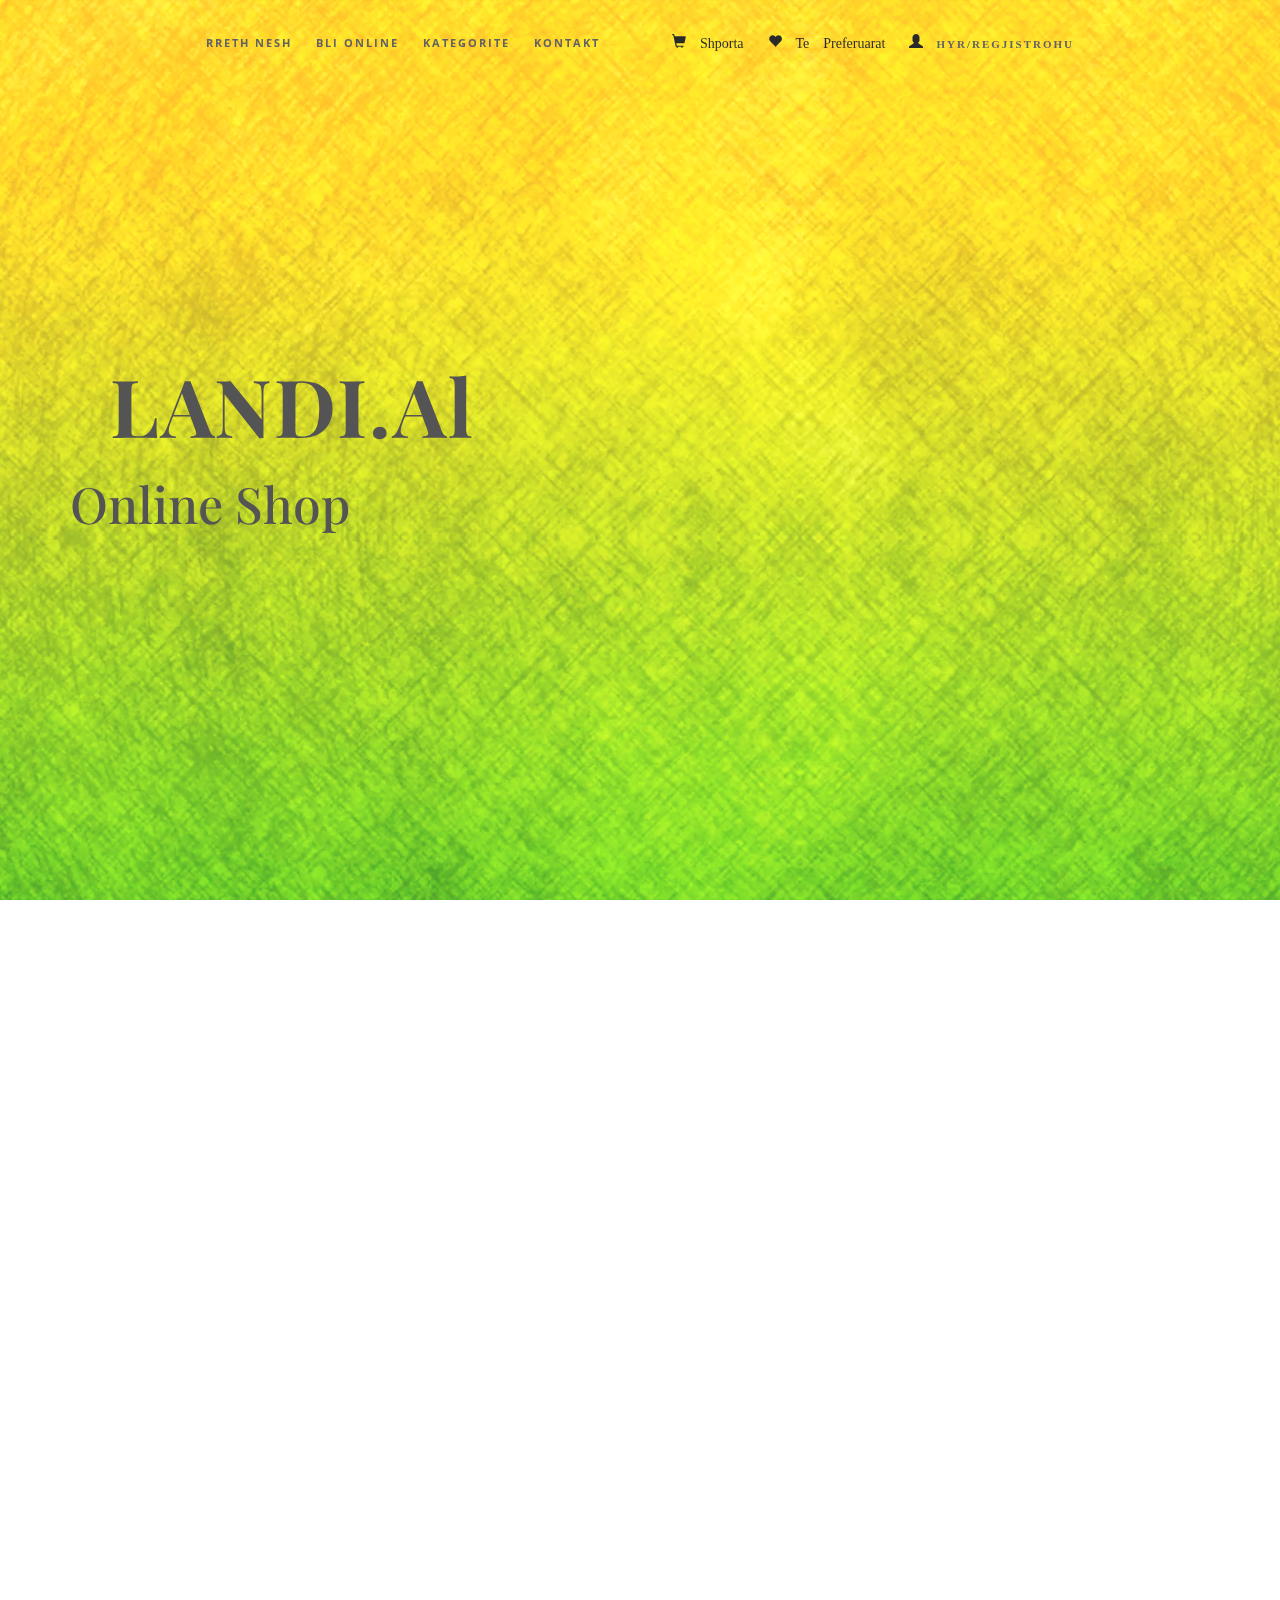
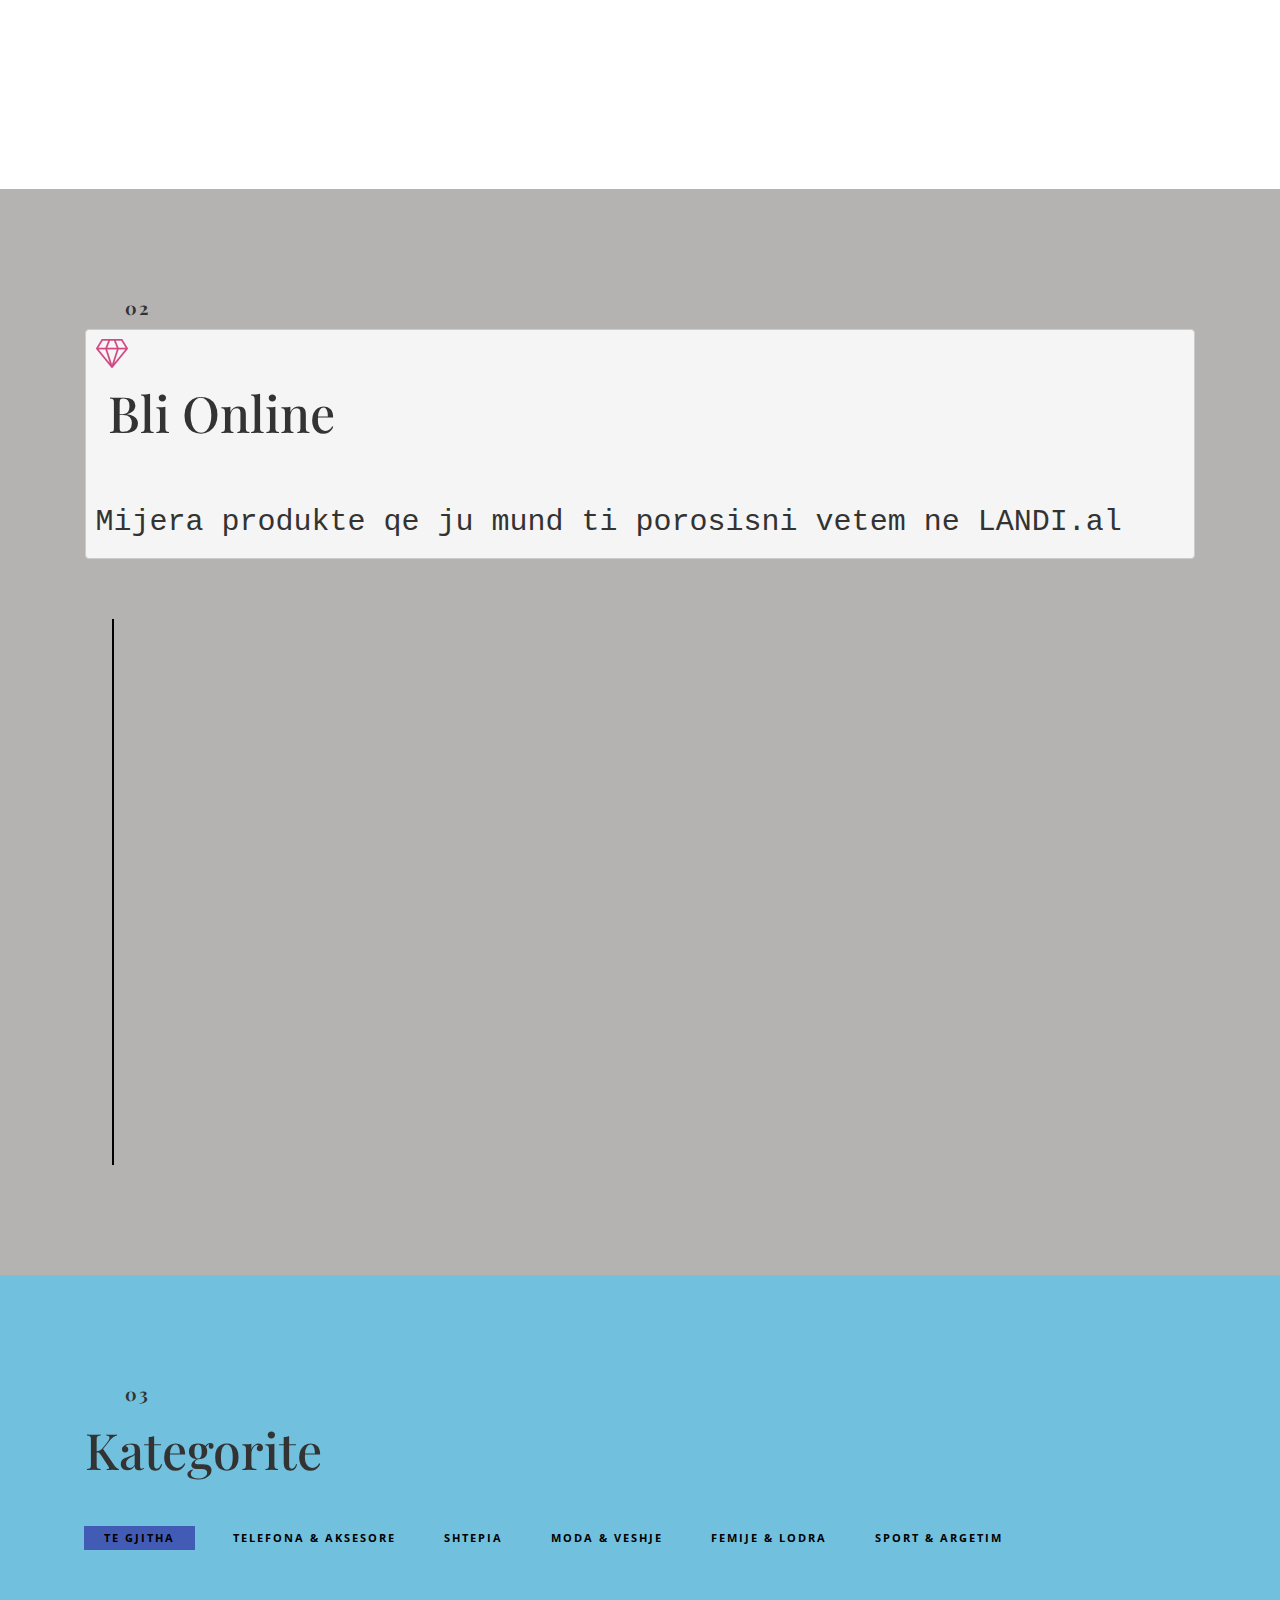
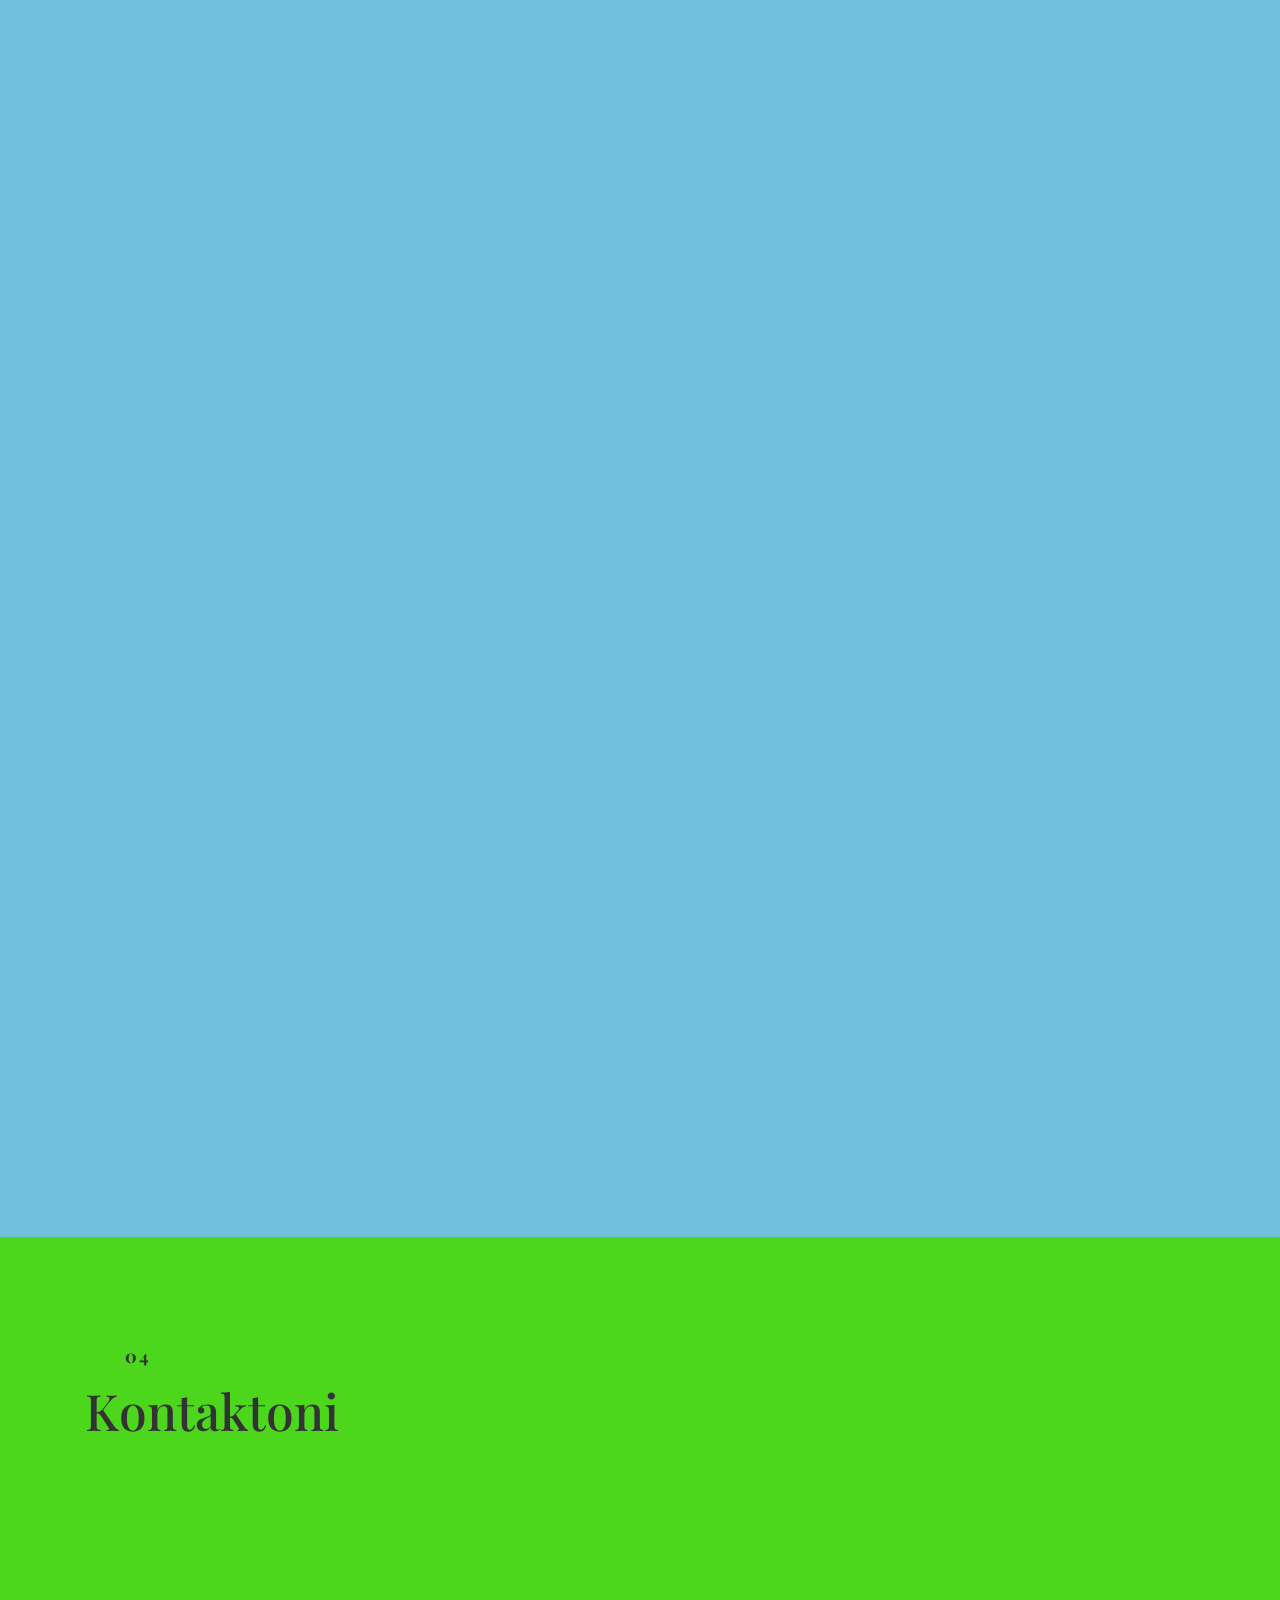
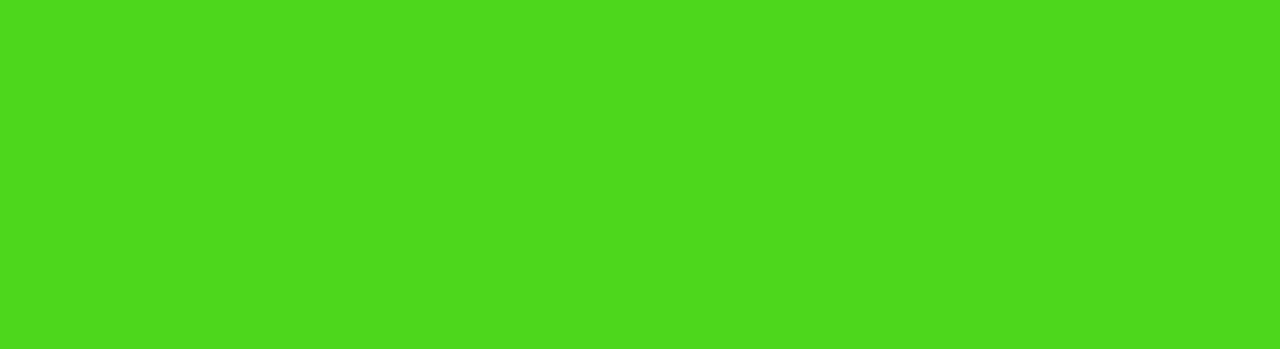
<file: Projekti 4/resume-download/index.html>
<!DOCTYPE html>
<html lang="en">

<head>
    <meta charset="utf-8">
    <meta http-equiv="X-UA-Compatible" content="IE=edge">
    <meta name="viewport" content="width=device-width, initial-scale=1">
    <title>LANDI.al</title>
    <link rel="icon" href="img/favicon.ico" type="image/x-icon">
    <!-- Bootstrap -->
    <link href="css/bootstrap.min.css" rel="stylesheet">
    <link href="ionicons/css/ionicons.min.css" rel="stylesheet">
    <link href="css/animate.min.css" rel="stylesheet">
    <link href="css/aos.css" rel="stylesheet">
    <!-- main style -->
    <link href="css/style.css" rel="stylesheet">
    <!-- HTML5 shim and Respond.js for IE8 support of HTML5 elements and media queries -->
    <!-- WARNING: Respond.js doesn't work if you view the page via file:// -->
    <!--[if lt IE 9]>
      <script src="https://oss.maxcdn.com/html5shiv/3.7.3/html5shiv.min.js"></script>
      <script src="https://oss.maxcdn.com/respond/1.4.2/respond.min.js"></script>
    <![endif]-->
</head>

<body>

    <!-- Preloader -->
    <div id="preloader">
        <div id="status">

            <div class="preloader" aria-busy="true" aria-label="Loading, please wait." role="progressbar">
            </div>

        </div>
    </div>
    <!-- ./Preloader -->
    
    <!-- header -->
    <header class="navbar-fixed-top">
        <nav>
            <ul style="-size: 20px">
                <li><a href="#about">Rreth Nesh</a></li>
                <li><a href="#experience">Bli Online</a></li>
                <li><a href="#projects">Kategorite</a></li>
                <li><a href="#contact">Kontakt</a></li>
                <li></li>
                <li></li>
                <li><span class="glyphicon glyphicon-shopping-cart" style="color: black"> Shporta</span></li>
                <li><span class="glyphicon glyphicon-heart" style="color: black"> Te Preferuarat</span></li>
                <li><span class="glyphicon glyphicon-user" style="color: black"><a href="file:///C:/Users/user/Desktop/faqe%20web/hyr.html"> Hyr/Regjistrohu</a></span></li> 
            </ul>
        </nav>
    </header>
    <!-- ./header -->
    
    <!-- home -->
    <div class="section" id="home" data-stellar-background-ratio="0.5">
        <div class="container">
            <div class="disply-table">
                <div class="table-cell" data-aos="fade-up" data-aos-delay="0">
                    <h4 style="font-size: 80px">LANDI.al</h4>
                    <h1>Online Shop</h1>
                     </div>
            </div>
        </div>
    </div>
    <!-- ./home -->
    
    <!-- about -->
    <div class="section" id="about">
        <div class="container">
            <div class="col-md-6" data-aos="fade-up">
                <h4>01</h4>
                <h1 class="size-50">Rreth Nesh</h1>
                <div class="h-50"></div>
                <p><i>LANDI.al është rrjeti më i madh i shitjeve online në Shqipëri dhe ndër kompanitë me rritjen më të madhe në rajonin e Ballkanit Perëndimor. LANDI.al ofron shitje me pakicë të produkteve nga me te ndryshmet si paisjet elektronike, produkte shtepiake,veshje per te rritur dhe femije, lodra dhe pajisje sportive. Te gjitha keto jane të një game të plotë produktesh që i përshtaten çdo konsumatori. Pervec webfaqes ne kemi dyqane te shumta te perhapura ne disa nga qarqet e shqiperise sic jane Shkoder, Tirane, Durres, Elbasan, Korce dhe se shpejti do te zgjerohet ne te gjithe vendin.</i></p>
                <div class="h-50"></div> <img src="img/logo landi.jpg" width="230" alt="" />
                <div class="h-50"></div>
            </div>
            <div class="col-md-6 about-img-div">
                
                <img src="img/001.jpg" width="400" class="img-responsive" alt="" align="right" data-aos="fade-right" data-aos-delay="0" />
            </div>
        </div>
    </div>
    <!-- ./about -->
    
    <!-- experience  -->
    <div class="section" id="experience" style="background-color: #B5B3B1">
        <div class="container">
            <div class="col-md-12">
                <h4>02</h4>
                <pre><img src="img/greate-value.jpg" class="img-responsive " title="" alt="" style=" width:auto; height:auto"><h1 class="size-50"> Bli Online </h1>
                <h2>Mijera produkte qe ju mund ti porosisni vetem ne LANDI.al</h2></pre>
                <div class="h-50"></div>
            </div>
            <div class="col-md-12">
                <ul class="timeline">
                    <li class="timeline-event" data-aos="fade-up">
                        <label class="timeline-event-icon"></label>
                        <div class="timeline-event-copy">
                            
                            <img src="img/delivery.jpg" class="img-responsive " title="" alt="" style=" width:auto; height:auto">
                            <h3><strong>Transport i Shpejt</strong></h3>
                            <h4><strong>Transport i shpejt dhe i sigurt ne te gjithe boten.</strong></h4>
                        </div>
                    </li>
                    <li class="timeline-event" data-aos="fade-up" data-aos-delay=".2">
                        <label class="timeline-event-icon"></label>
                        <div class="timeline-event-copy">
                            
                            <img src="img/confiden.jpg" class="img-responsive " title="" alt="" style=" width:auto; height:auto">
                            <h3><strong>Blerje e Sigurt</strong></h3>
                            <h4>Blerje e sigurt, e shpejt dhe mundesi kthimi.</h4>
                        </div>
                    </li>
                    <li class="timeline-event" data-aos="fade-up" data-aos-delay=".4">
                        <label class="timeline-event-icon"></label>
                        <div class="timeline-event-copy">
                            
                            <img src="img/help.jpg" class="img-responsive " title="" alt="" style=" width:auto; height:auto">
                            <h3><strong>Kujdesi ndaj Klientit</strong></h3>
                            <h4>Mbeshtetje ne cdo kohe per blerje, produktet, rregjistrimin.</h4>
                        </div>
                    </li>
                </ul>
            </div>
        </div>
    </div>
    <!-- ./experience -->
    
    <!-- projects -->
    <div class="section" id="projects" style="background-color: #71C0DE">
        <div class="container">
            <div class="col-md-12">
                <h4>03</h4>
                <h1 class="size-50">Kategorite</h1> 
            </div>
            <!-- main container -->
            <div class="main-container portfolio-inner clearfix">
                <!-- portfolio div -->
                <div class="portfolio-div">
                    <div class="portfolio">
                        <!-- portfolio_filter -->
                        <div class="categories-grid wow fadeInLeft">
                            <nav class="categories">
                                <ul class="portfolio_filter">
                                    <li><a href="" class="active" data-filter="*" style="color: black">Te Gjitha</a></li>
                                    <li><a href="" data-filter=".photography" style="color: black">Telefona & Aksesore</a></li>
                                    <li><a href="" data-filter=".logo" style="color: black">Shtepia</a></li>
                                    <li><a href="" data-filter=".graphics" style="color: black">Moda & Veshje</a></li>
                                    <li><a href="" data-filter=".ads" style="color: black">Femije & Lodra</a></li>
                                    <li><a href="" data-filter=".fashion" style="color: black">Sport & Argetim</a></li>
                                </ul>
                            </nav>
                        </div>
                        <!-- portfolio_filter -->
                        
                        <!-- portfolio_container -->
                        <div class="no-padding portfolio_container clearfix" data-aos="fade-up">
                            <!-- single work -->
                            <div class="col-md-4 col-sm-6  fashion logo">
                                <a id="demo01" href="#animatedModal" class="portfolio_item"> <img src="img/shtepia.jpg" alt="image" class="img-responsive img-circle center-block" />
                                    <div class="portfolio_item_hover">
                                        <div class="portfolio-border clearfix">
                                            <div class="item_info"> <span>Ngrohese Murale Timberk TFH W200.UP</span></div>
                                        </div>
                                    </div>
                                </a>
                            </div>
                            <!-- end single work -->
                            
                            <!-- single work -->
                            <div class="col-md-4 col-sm-6 ads graphics">
                                <a id="demo02" href="#animatedModal" class="portfolio_item"> <img src="img/xhakete-sportive.jpg" alt="image" class="img-responsive img-circle center-block" />
                                    <div class="portfolio_item_hover">
                                        <div class="portfolio-border clearfix">
                                            <div class="item_info"> <span> Xhakete sportive </span></div>
                                        </div>
                                    </div>
                                </a>
                            </div>
                            <!-- end single work -->
                            
                            <!-- single work -->
                            <div class="col-md-4 col-sm-6 photography">
                                <a id="demo03" href="#animatedModal" class="portfolio_item"> <img src="img/iphone-6s-plus.jpg" alt="image" class="img-responsive img-circle center-block" />
                                    <div class="portfolio_item_hover">
                                        <div class="portfolio-border clearfix">
                                            <div class="item_info"> <span>iPhone 6s Plus me 128 GB</span> <em></em> </div>
                                        </div>
                                    </div>
                                </a>
                            </div>
                            <!-- end single work -->
                            
                            <!-- single work -->
                            <div class="col-md-4 col-sm-6 fashion ads">
                                <a id="demo04" href="#animatedModal" class="portfolio_item"> <img src="img/hoverboard.jpg" alt="image" class="img-responsive img-circle center-block" />
                                    <div class="portfolio_item_hover">
                                        <div class="portfolio-border clearfix">
                                            <div class="item_info"> <span> Hoverboard Hummer </span> </div>
                                        </div>
                                    </div>
                                </a>
                            </div>
                            <!-- end single work -->
                            
                            <!-- single work -->
                            <div class="col-md-4 col-sm-6 graphics ads">
                                <a id="demo05" href="#animatedModal" class="portfolio_item"> <img src="img/atlete.jpg" alt="image" class="img-responsive img-circle center-block" />
                                    <div class="portfolio_item_hover">
                                        <div class="portfolio-border clearfix">
                                            <div class="item_info"> <span> Atlete unisex me qafe</span> </div>
                                        </div>
                                    </div>
                                </a>
                            </div>
                            <!-- end single work -->
                            
                            <!-- single work -->
                            <div class="col-md-4 col-sm-6 photography">
                                <a id="demo06" href="#animatedModal" class="portfolio_item"> <img src="img/bateri.jpg" alt="image" class="img-responsive img-circle center-block" />
                                    <div class="portfolio_item_hover">
                                        <div class="portfolio-border clearfix">
                                            <div class="item_info"> <span>Set Bateri e jashtme 3000 mah + shkop selfie + cante kundra ujit per smartphone</span> <em></em> </div>
                                        </div>
                                    </div>
                                </a>
                            </div>
                            <!-- end single work -->
                            
                            <!-- single work -->
                            <div class="col-md-4 col-sm-6 graphics ads">
                                <a id="demo07" href="#animatedModal" class="portfolio_item"> <img src="img/pajisje.jpg" alt="image" class="img-responsive img-circle center-block" />
                                    <div class="portfolio_item_hover">
                                        <div class="portfolio-border clearfix">
                                            <div class="item_info"> <span> Pajisje EMS me nje sistem komandimi </span> </div>
                                        </div>
                                    </div>
                                </a>
                            </div>
                            <!-- end single work -->
                            
                            <!-- single work -->
                            <div class="col-md-4 col-sm-6 graphics ads">
                                <a id="demo08" href="#animatedModal" class="portfolio_item"> <img src="img/bicikleta.jpg" alt="image" class="img-responsive img-circle center-block" />
                                    <div class="portfolio_item_hover">
                                        <div class="portfolio-border clearfix">
                                            <div class="item_info"> <span> Biçikleta Max RUNNER 29" </span> </div>
                                        </div>
                                    </div>
                                </a>
                            </div>
                            <!-- end single work -->
                            
                            <!-- single work -->
                            <div class="col-md-4 col-sm-6 graphics ads">
                                <a id="demo09" href="#animatedModal" class="portfolio_item"> <img src="img/loje.jpg" alt="image" class="img-responsive img-circle center-block" />
                                    <div class="portfolio_item_hover">
                                        <div class="portfolio-border clearfix">
                                            <div class="item_info"> <span> Loje formuese per femije Track Racer </span> </div>
                                        </div>
                                    </div>
                                </a>
                            </div>
                            <!-- end single work -->
                        </div>
                        <!-- end portfolio_container -->
                    </div>
                    <!-- portfolio -->
                </div>
                <!-- end portfolio div -->
            </div>
            <!-- end main container -->
        </div>
    </div>
    <!-- ./projects -->
    
    <!-- contact -->
    <div class="section" id="contact" style="background-color: #4DD71C">
        <div class="container">
            <div class="col-md-12">
                <h4>04</h4>
                <h1 class="size-50">Kontaktoni</h1>
                <div class="h-50"></div>
            </div>
            <div class="col-md-4" data-aos="fade-up">

                <h3>Numri Telefonit</h3>
                <p>+355 675 630 665</p>
                
                <h3>Email</h3>
                <p>bla,bla,bla@gmail.com </p>

                <h3>Rrjetet Sociale</h3>

                <ul class="social">
                    <li><a href="https://www.facebook.com"><i class="ion-social-facebook"></i></a></li>
                    <li><a href="https://twitter.com/login"><i class="ion-social-twitter"></i></a></li>
                    <li><a href="https://www.instagram.com"><i class="ion-social-instagram"></i></a></li>
                    <li><a href="https://www.youtube.com"><i class="ion-social-youtube"></i></a></li>
                </ul><br>
                <div class="clearfix"></div>
                <div class="h-50"></div>
            </div>
            <div class="col-md-8" data-aos="fade-up">
                <form class="contact-bg" id="contact-form" name="contact" method="post" novalidate="novalidate">
                    <input type="text" name="name" class="form-control" placeholder="Emri" />
                    <input type="email" name="email" class="form-control" placeholder="E-mail" />
                    <input type="text" name="phone" class="form-control" placeholder="Numri Telefonit" />
                    <textarea name="message" class="form-control" placeholder="Mesazhi" style="height:120px"></textarea>
                    <button id="submit" type="submit" name="submit" class="btn btn-glance">Dergo</button>
                    <div id="success">
                        <p class="green textcenter"> Your message was sent successfully! I will be in touch as soon as I can. </p>
                    </div>
                    <div id="error">
                        <p> Something went wrong, try refreshing and submitting the form again. </p>
                    </div>
                </form>
            </div>
        </div>
    </div>
    <!-- ./contact -->

    <!--DEMO01-->
    <div id="animatedModal" class="popup-modal">
        <!--THIS IS IMPORTANT! to close the modal, the class name has to match the name given on the ID -->
        <div id="btn-close-modal" class="close-animatedModal close-popup-modal"> <i class="ion-close-round"></i> </div>
        <div class="clearfix"></div>
        <div class="modal-content">
            <div class="container">
                <div class="portfolio-padding">
                    <div class="col-md-8 col-md-offset-2">
                        <h2>iPhone 6s Plus</h2>
                        <div class="h-50"></div>
                        <p>Apple iPhone 6s Plus do të jetë pajisja ideale për të regjistruar në mënyrën më të mirë momentet unike të jetës suaj! Palë e integruar kamera do të jetë e mrekullueshme për klikimin e festave, turneve dhe sidomos për raste të pazakonshme të jetës së përditshme. Kamera iSight e pasme ballafaqohet me rezolucion prej 12 MP me zmadhim 3x, vendndodhje gjeografike, flash True Tone për ngjyra të ndritshme dhe tone të lëkurës natyrale, plus video dhe veçori të tjera të fokusimit automatik.</p>
                        <br />
                        <br /> <img src="img/iphone-6s-plus.jpg" alt="" class="img-responsive" />
                        <br />
                        <br />
                        <p>Kamera HD FaceTime që rri në pjesën e përparme ka rezolucion prej 5 MP, i dobishëm për bisedat tuaja online dhe xhironi videot në rezolucion 720p HD. Selfies do të ketë një tjetër kuptim me ndihmën e lente f / 2.2 aperture, kontrollin e ekspozimit, timer, zbulimin e fytyrës dhe HDR automatike për fotot ose videot edhe në dritë të ulët.</p>
                        <br />
                        <br /> </div>
                </div>
            </div>
        </div>
    </div>
    <!-- jQuery -->
    <script src="js/jquery.js"></script>
    <!--  plugins  -->
    <script src="js/bootstrap.min.js"></script>
    <script src="js/plugins.js"></script>
    <script src="js/aos.js"></script>
    <script src="js/jquery.form.js"></script>
    <script src="js/jquery.validate.min.js"></script>

    <!--  main script  -->
    <script src="js/custom.js"></script>
</body>

</html>
</file>
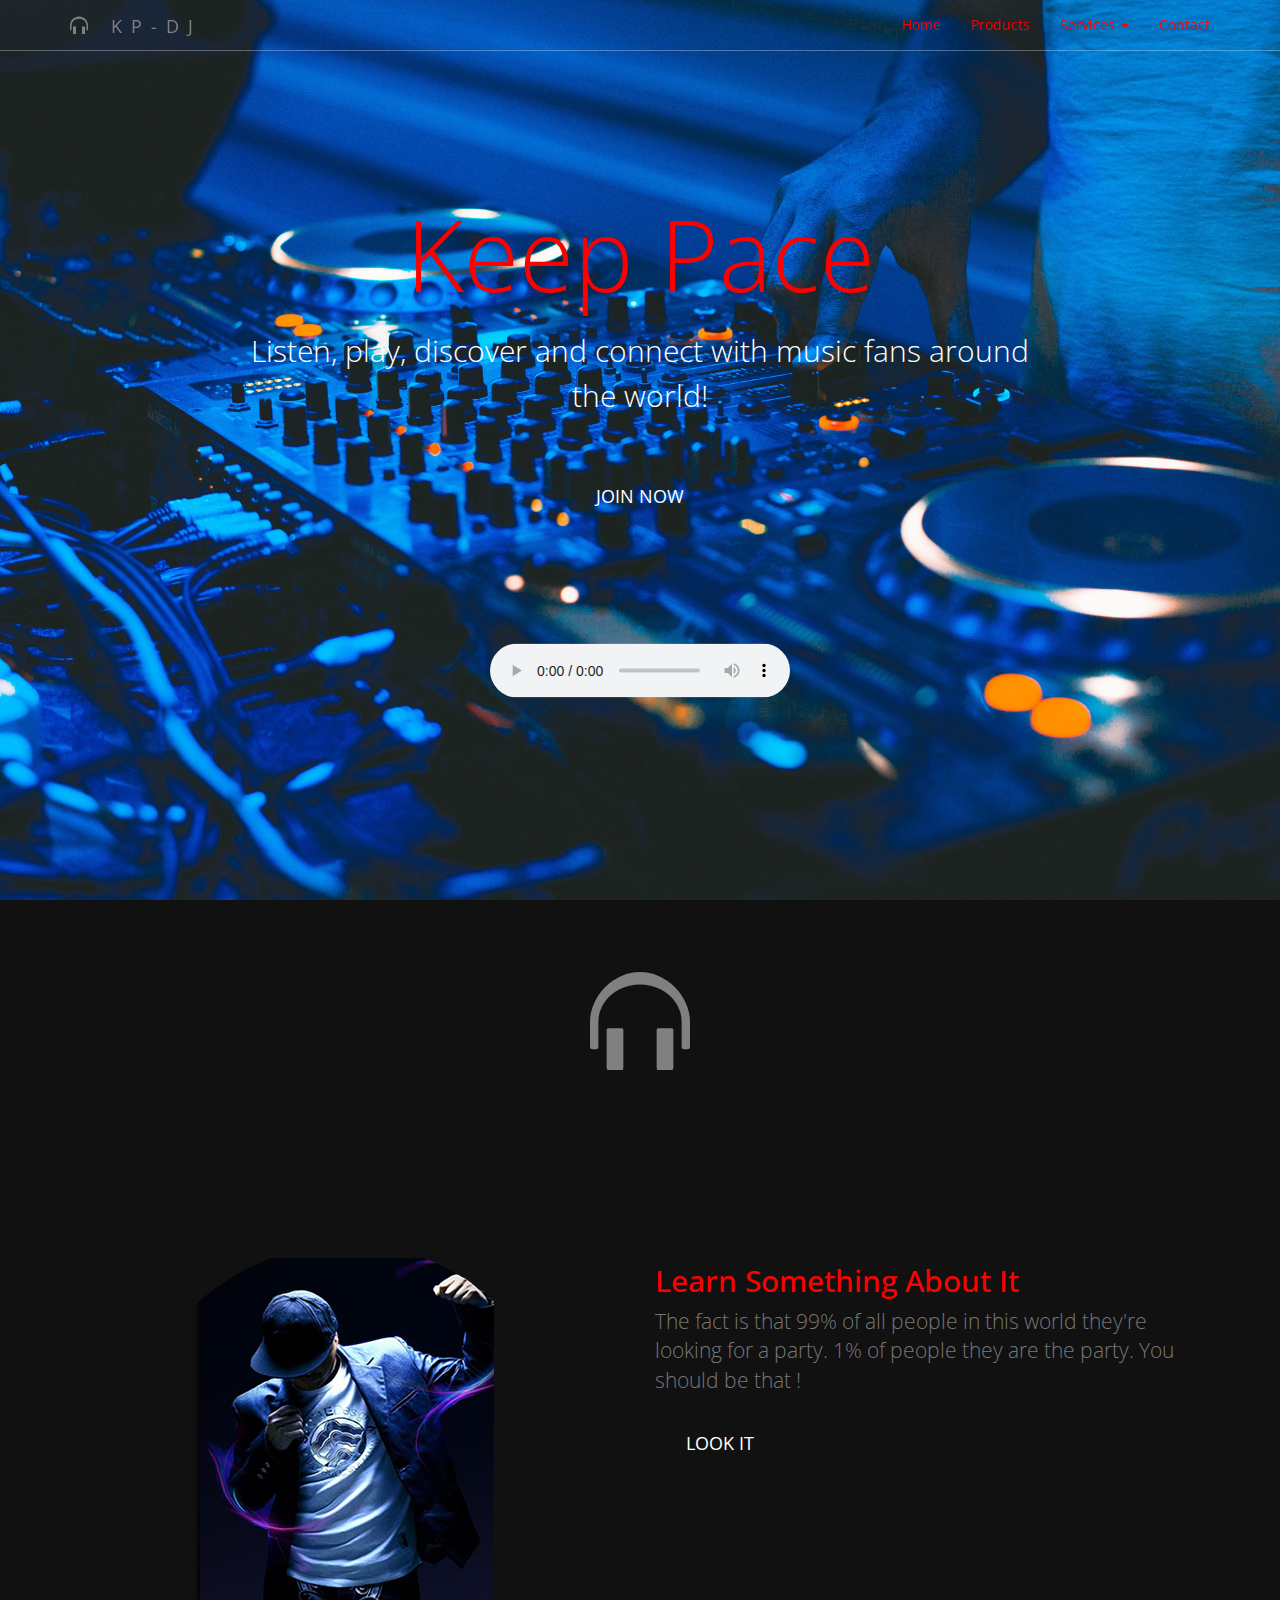
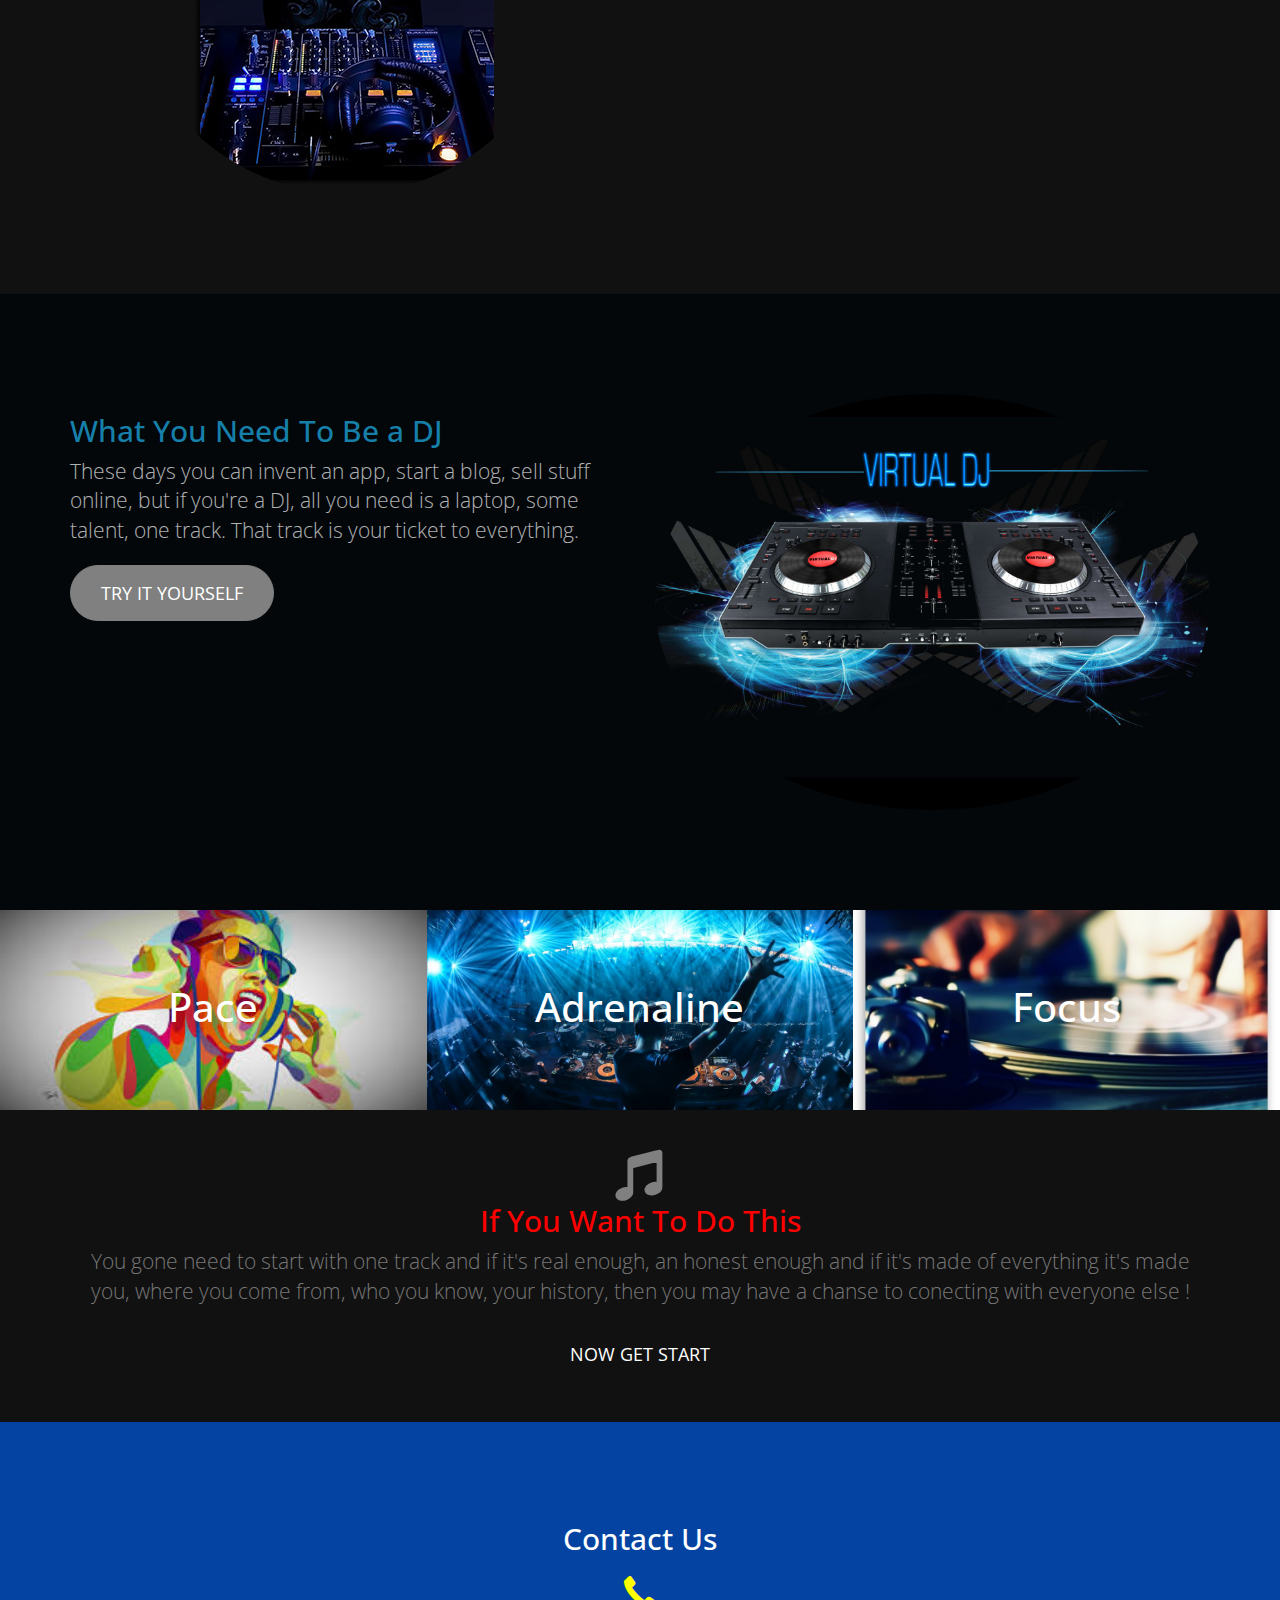
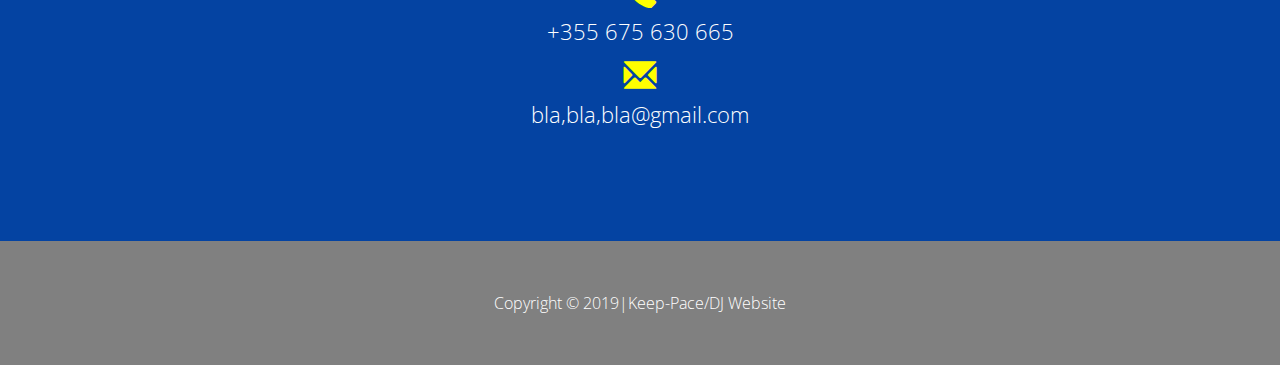
<file: dj/business-2/business-2/index.html>
<!DOCTYPE html>
<!-- Template by Quackit.com -->
<!-- Images by various sources under the Creative Commons CC0 license and/or the Creative Commons Zero license. 
Although you can use them, for a more unique website, replace these images with your own. -->
<html lang="en">

<head>

    <meta charset="utf-8">
    <meta http-equiv="X-UA-Compatible" content="IE=edge">
    <meta name="viewport" content="width=device-width, initial-scale=1">
    <!-- The above 3 meta tags *must* come first in the head; any other head content must come *after* these tags -->

    <title>Keep-Pace/DJ</title>

    <!-- Bootstrap Core CSS -->
    <link href="css/bootstrap.min.css" rel="stylesheet">

    <!-- Custom CSS: You can use this stylesheet to override any Bootstrap styles and/or apply your own styles -->
    <link href="css/custom.css" rel="stylesheet">

    <!-- HTML5 Shim and Respond.js IE8 support of HTML5 elements and media queries -->
    <!-- WARNING: Respond.js doesn't work if you view the page via file:// -->
    <!--[if lt IE 9]>
        <script src="https://oss.maxcdn.com/libs/html5shiv/3.7.0/html5shiv.js"></script>
        <script src="https://oss.maxcdn.com/libs/respond.js/1.4.2/respond.min.js"></script>
    <![endif]-->

    <!-- Custom Fonts from Google -->
    <link href='http://fonts.googleapis.com/css?family=Open+Sans:300italic,400italic,600italic,700italic,800italic,400,300,600,700,800' rel='stylesheet' type='text/css'>
    
</head>

<body>

  
  <!-- Navigation -->
    <nav id="siteNav" class="navbar navbar-default navbar-fixed-top" role="navigation">
        <div class="container">
            <!-- Logo and responsive toggle -->
            <div class="navbar-header">
                <button type="button" class="navbar-toggle" data-toggle="collapse" data-target="#navbar">
                    <span class="sr-only">Toggle navigation</span>
                    <span class="icon-bar"></span>
                    <span class="icon-bar"></span>
                    <span class="icon-bar"></span>
                </button>
                <a class="navbar-brand" href="#" style="color:gray  ">
                	<span class="glyphicon glyphicon-headphones"style="color:gray"></span> 
                	KP-DJ
                </a>
				
            </div>
            <!-- Navbar links -->
            <div class="collapse navbar-collapse" id="navbar">
                <ul class="nav navbar-nav navbar-right">
                    <li class="active">
                        <a href="#">Home</a>
                    </li>
                    <li>
                        <a href="#"style="color:red;">Products</a>
                    </li>
					<li class="dropdown">
						<a href="#" class="dropdown-toggle" data-toggle="dropdown" role="button" aria-haspopup="true" aria-expanded="false"style="color:red;">Services <span class="caret"></span></a>
						<ul class="dropdown-menu" aria-labelledby="about-us">
							<li><a href="#">Home</a></li>
							<li><a href="#">Pontificate</a></li>
							<li><a href="#">Synergize</a></li>
						</ul>
					</li>
                    <li>
                        <a href="#" style="color:red;">Contact</a>
                    </li>
                </ul>
                
            </div><!-- /.navbar-collapse -->
        </div><!-- /.container -->
    </nav>

	<!-- Header -->
    <header>
        <div class="header-content">
            <div class="header-content-inner">
                <h1 style="color:red;">Keep Pace</h1>
                <p style="color:white;font-size:30px;">Listen, play, discover and connect with music fans around the world!</p>
				<a href="https://www.tomorrowland.com/en/festival/tickets" class="btn btn-primary btn-lg">Join Now</a>
				<br>
				<br>
				<br>
				<br>
				<br>
				<br>
				<br>
                <audio controls style="color:red;">
     <source src="C:\Users\user\Music\vv.mp3"></audio/mp3>
	 
</audio>
            </div>
        </div>

    </header>

	<!-- Intro Section -->
    <section class="intro">
        <div class="container">
            <div class="row">
                <div class="col-lg-8 col-lg-offset-2">
                	
                    <span class="glyphicon glyphicon-headphones" style="font-size: 100px;color:gray;"></span>
                </div>
            </div>
        </div>
    </section>

	<!-- Content 1 -->
    <section class="content">
        <div class="container">
            <div class="row">
                <div class="col-sm-6">
                    <img class="img-responsive img-circle center-block" src="images/n.jpg" alt="">
                </div>
                <div class="col-sm-6">
                	<h2 class="section-header">Learn Something About It</h2>
                	<p class="lead text-muted">The fact is that 99% of all people in this world they're looking for a party. 1% of people they are the party. You should be that !</p>
                	<a href="https://www.youtube.com/channel/UCsN8M73DMWa8SPp5o_0IAQQ" class="btn btn-primary btn-lg">Look It</a>
                </div>                
                
            </div>
        </div>
    </section>

	<!-- Content 2 -->
     <section class="content content-2">
        <div class="container">
            <div class="row">
                <div class="col-sm-6">
                	<h2 class="section-header"style="color:#1680AA;">What You Need To Be a DJ</h2>
                	<p class="lead text-light">These days you can invent an app, start a blog, sell stuff online, but if you're a DJ, all you need is a laptop, some talent, one track.
That track is your ticket to everything.</p>
                	<a href="https://you.dj/" class="btn btn-default btn-lg">Try It Yourself</a>
                </div>    
                <div class="col-sm-6">
                    <img class="img-responsive img-circle center-block" src="images/v.jpg" alt="">
                </div>            
                
            </div>
        </div>
    </section>    

    <!-- Promos -->
	<div class="container-fluid">
        <div class="row promo">
        	<a href="https://soundcloud.com/djpace">
				<div class="col-md-4 promo-item item-1">
					<h3>
						Pace
					</h3>
				</div>
            </a>
            <a href="#">
				<div class="col-md-4 promo-item item-2">
					<h3>
						Adrenaline
					</h3>
				</div>
            </a>
			
			<a href="#">
				<div class="col-md-4 promo-item item-3">
					<h3>
						Focus
					</h3>
				</div>
            </a>
        </div>
    </div><!-- /.container-fluid -->

	<!-- Content 3 -->
     <section class="content content-3">
        <div class="container">
			<h2 class="section-header"><span class="glyphicon glyphicon-music text-primary"style="color:gray;font-size:50px"></span><br> If You Want To Do This </h2>
			<p class="lead text-muted">You gone need to start with one track and if it's real enough, an honest enough and if it's made of everything it's made you, where you come from, 
who you know, your history, then you may have a chanse to conecting with everyone else !</p> 
                    <a href="https://djcoursesonline.com/#online-dj-school" class="btn btn-primary btn-lg">Now Get Start</a>               
            </div>
        </div>
    </section>
    
	<!-- Footer -->
    <footer class="page-footer"style="background-color:gray ;">
    
    	<!-- Contact Us -->
        <div class="contact"style="background-color:#0443A2;">
        	<div class="container">
				<h2 class="section-heading"style="color:white">Contact Us</h2>
				<p><span class="glyphicon glyphicon-earphone"style="color:yellow"></span><br> +355 675 630 665</p>
				<p><span class="glyphicon glyphicon-envelope"style="color:yellow"></span><br> bla,bla,bla@gmail.com</p>
        	</div>
        </div>
        	
        <!-- Copyright etc -->
        <div class="small-print">
        	<div class="container">
        		<p style="color:white;">Copyright &copy; 2019|Keep-Pace/DJ Website </p>
        	</div>
        </div>
        
    </footer>

    <!-- jQuery -->
    <script src="js/jquery-1.11.3.min.js"></script>

    <!-- Bootstrap Core JavaScript -->
    <script src="js/bootstrap.min.js"></script>

    <!-- Plugin JavaScript -->
    <script src="js/jquery.easing.min.js"></script>
    
    <!-- Custom Javascript -->
    <script src="js/custom.js"></script>

</body>

</html>
</file>
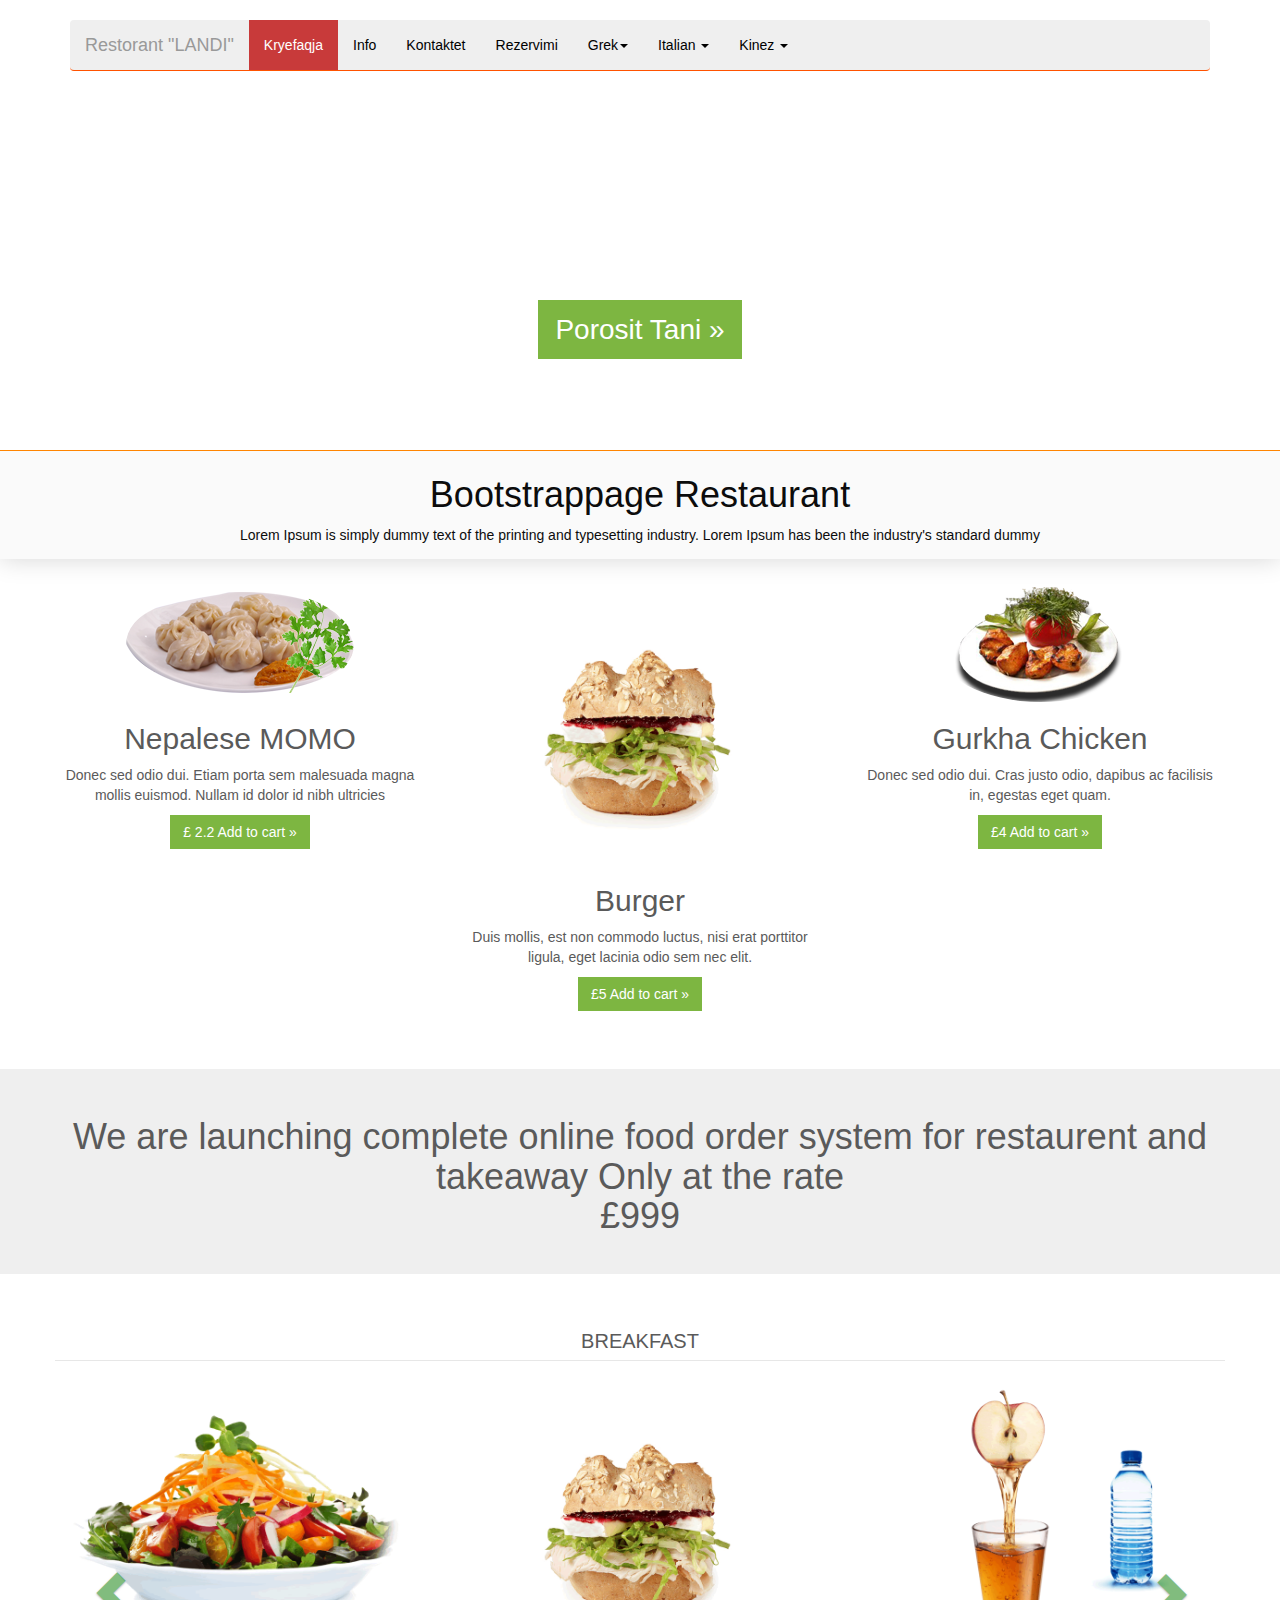
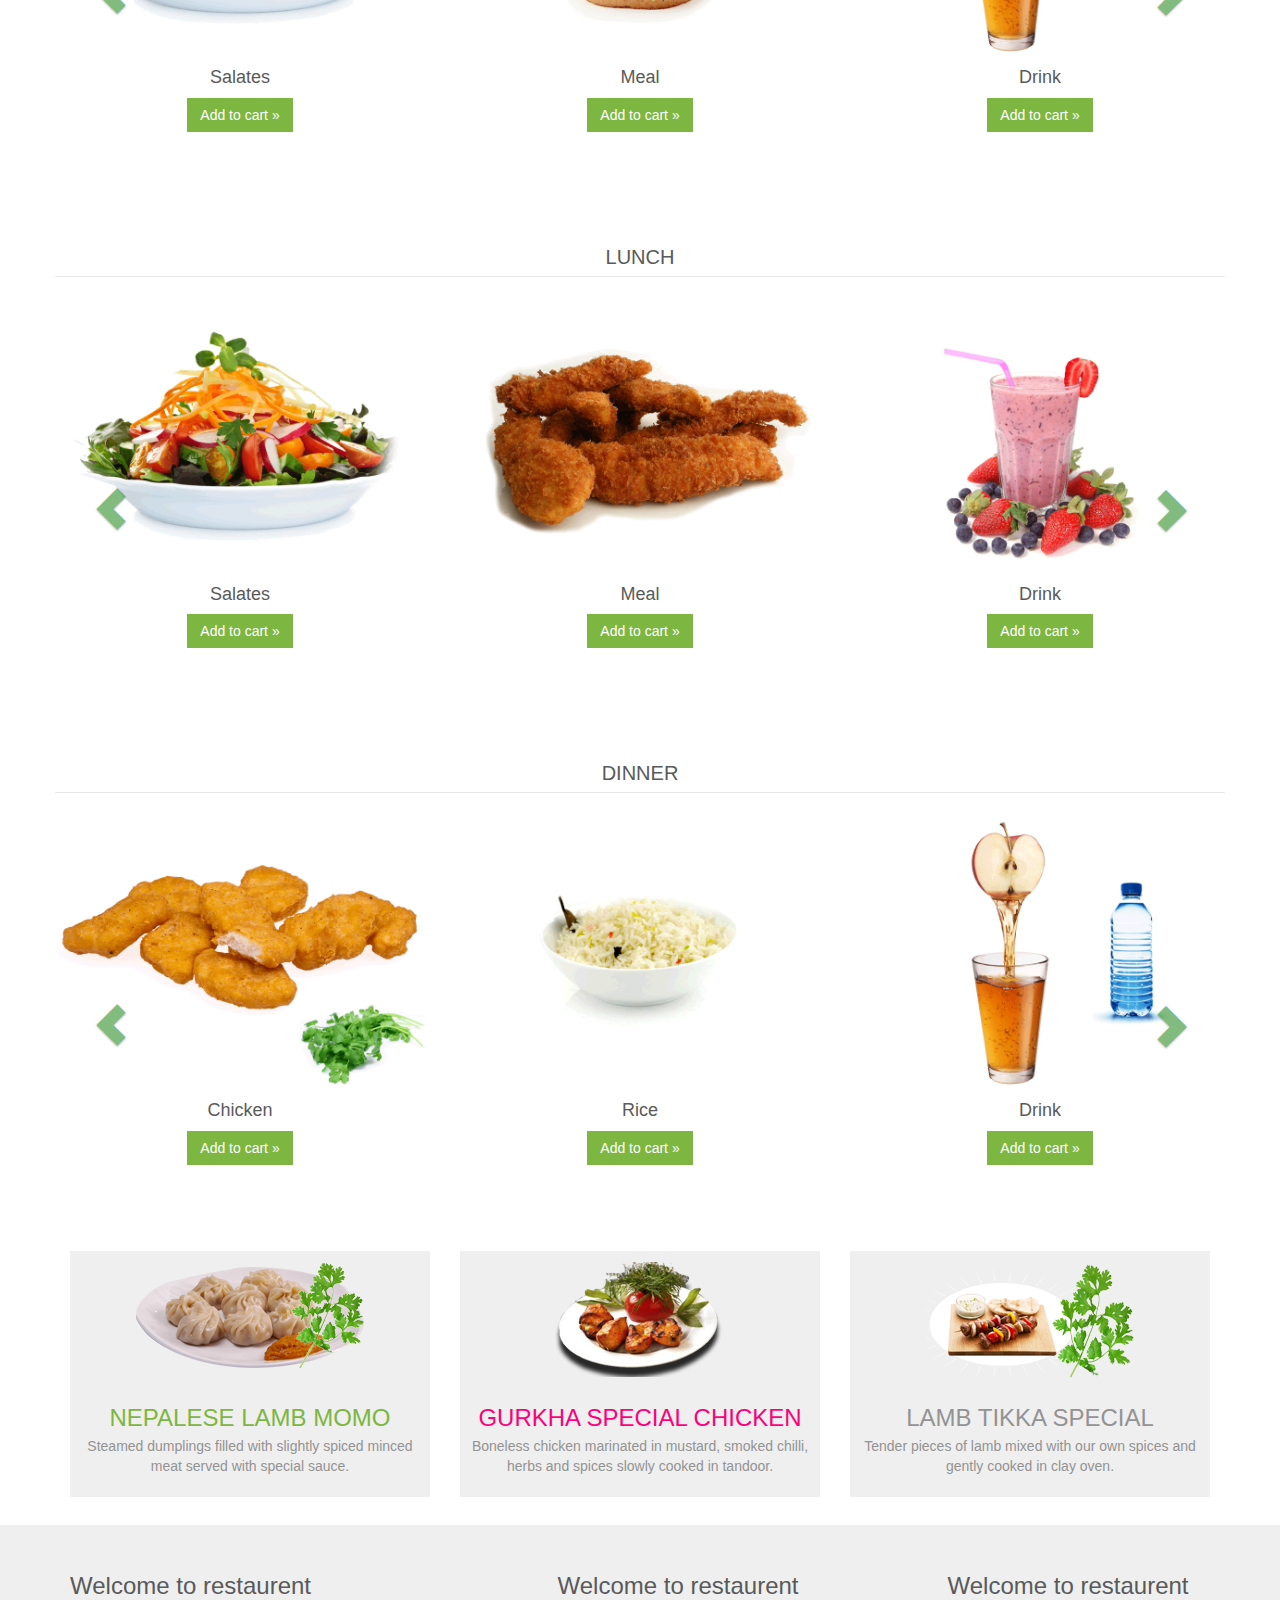
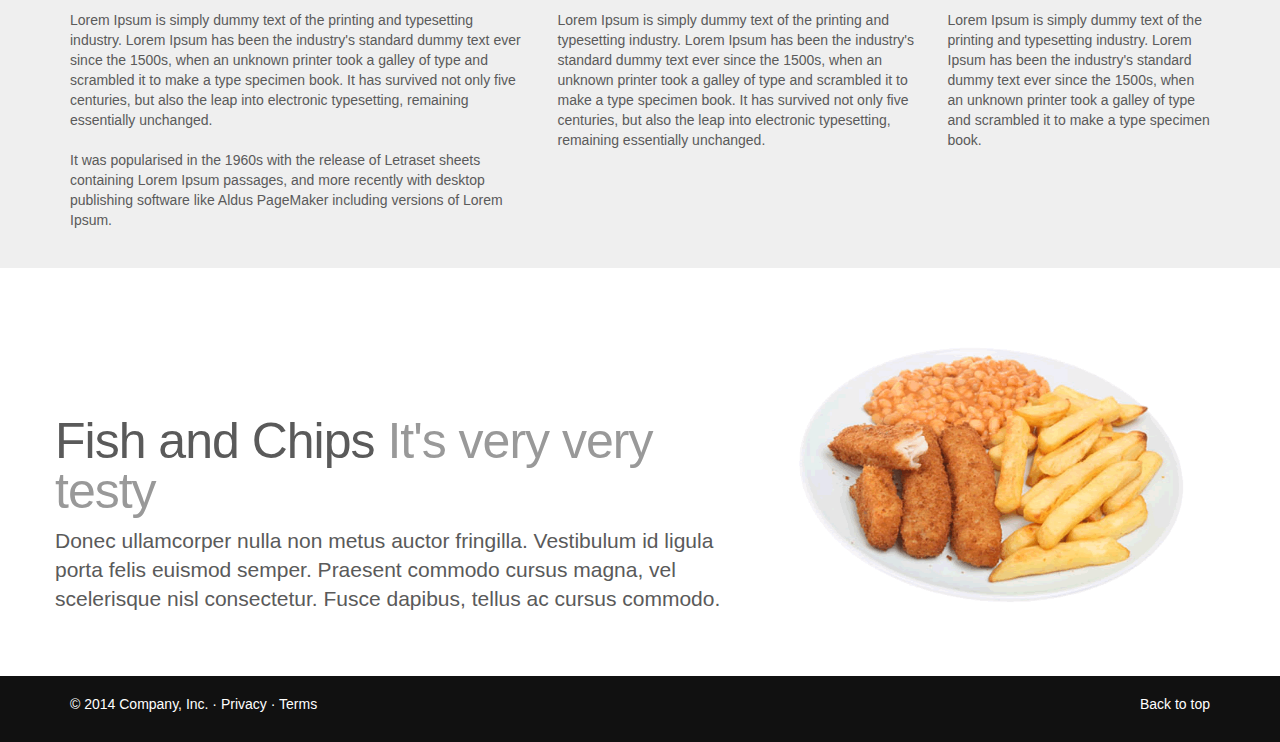
<file: projekti 2/Bootstrap Restaurant Free Website Template - Free-CSS.com/bootstrap-restaurant/index.html>
<!DOCTYPE html>
<html lang="en">
  <head>
    <meta charset="utf-8">
    <meta http-equiv="X-UA-Compatible" content="IE=edge">
    <meta name="viewport" content="width=device-width, initial-scale=1.0">
    <meta name="description" content="">
    <meta name="author" content="">
    <link rel="shortcut icon" href="themes/assets/ico/favicon.ico">
    <title>Restorant "LANDI"</title>

    <!-- Bootstrap core CSS -->
    <link href="themes/dist/css/bootstrap.min.css" rel="stylesheet">

    <!-- Just for debugging purposes. Don't actually copy this line! -->
    <!--[if lt IE 9]><script src="themes/assets/js/ie8-responsive-file-warning.js"></script><![endif]-->

    <!-- HTML5 shim and Respond.js IE8 support of HTML5 elements and media queries -->
    <!--[if lt IE 9]>
      <script src="https://oss.maxcdn.com/libs/html5shiv/3.7.0/html5shiv.js"></script>
      <script src="https://oss.maxcdn.com/libs/respond.js/1.4.2/respond.min.js"></script>
    <![endif]-->

    <!-- Custom styles for this template -->
    <link href="themes/assets/css/carousel.css" rel="stylesheet">
  </head>
<!-- NAVBAR
================================================== -->
  <body>
    <div class="navbar-wrapper">
      <div class="container">

        <div class="navbar navbar-inverse navbar-static-top" role="navigation">
          <div class="container">
            <div class="navbar-header">
              <button type="button" class="navbar-toggle" data-toggle="collapse" data-target=".navbar-collapse">
                <span class="sr-only">Toggle navigation</span>
                <span class="icon-bar"></span>
                <span class="icon-bar"></span>
                <span class="icon-bar"></span>
              </button>
              <a class="navbar-brand" href="index.html">Restorant "LANDI"</a>
            </div>
            <div class="navbar-collapse collapse">
              <ul class="nav navbar-nav">
                <li class="active"><a href="index.html">Kryefaqja</a></li>
                <li><a href="about.html">Info</a></li>
                <li><a href="contact.html">Kontaktet</a></li>
                <li><a href="#tablebooking">Rezervimi</a></li>
				<li class="dropdown">
                  <a href="#" class="dropdown-toggle" data-toggle="dropdown">
Grek<b class="caret"></b></a>
                  <ul class="dropdown-menu">
                    <li><a href="#">PIJET:</a></li>
                    <li><a href="#">Chios masticha</a></li>
                    <li><a href="#">Ouzo</a></li>
                    <li class="divider"></li>
                    <li class="dropdown-header">USHQIMET:</li>
                    <li><a href="#">Sallate Greke</a></li>
                    <li><a href="#">Mish pule Greke</a></li>
                    <li><a href="#">Mish vici Grek</a></li>
                    <li><a href="#">Ushqime deti Grek</a></li>
                  </ul>
                </li>
				
				<li class="dropdown">
                  <a href="#" class="dropdown-toggle" data-toggle="dropdown">Italian <b class="caret"></b></a>
                  <ul class="dropdown-menu">
                    <li><a href="#">PIJET:</a></li>
                    <li><a href="#">Prosecco</a></li>
                    <li><a href="#">Campari</a></li>
                    <li class="divider"></li>
                    <li class="dropdown-header">USHQIMET:</li>
                    <li><a href="#">Sallate Italiane</a></li>
                    <li><a href="#">Mish pule Italiane</a></li>
                    <li><a href="#">Mish vici Italian</a></li>
                    <li><a href="#">Ushqim deti Italian</a></li>
                  </ul>
                </li>
				
                <li class="dropdown">
                  <a href="#" class="dropdown-toggle" data-toggle="dropdown">Kinez <b class="caret"></b></a>
                  <ul class="dropdown-menu">
                    <li><a href="#">PIJET:</a></li>
                    <li><a href="#">Kaoliang wine</a></li>
                    <li><a href="#">Huangjiu</a></li>
                    <li class="divider"></li>
                    <li class="dropdown-header">USHQIMET:</li>
                    <li><a href="#">Sallate Kineze</a></li>
                    <li><a href="#">Mish pule Kineze</a></li>
                    <li><a href="#">Mish vici Kinez</a></li>
                    <li><a href="#">Mish hardhuce Kineze</a></li>
					<li><a href="#">Ushqime deti Kinez</a></li>
                  </ul>
                </li>
              </ul>
            </div>
          </div>
        </div>

      </div>
    </div>


    <!-- Carousel
    ================================================== -->
    <div id="mainCarousel">
    <div id="myCarousel" class="carousel slide" data-ride="carousel">
      <!-- Indicators -->
      <ol class="carousel-indicators">
        <li data-target="#myCarousel" data-slide-to="0" class="active"></li>
        <li data-target="#myCarousel" data-slide-to="1"></li>
        <li data-target="#myCarousel" data-slide-to="2"></li>
      </ol>
      <div class="carousel-inner">
        <div class="item active">
<iframe src="https://www.google.com/maps/embed?pb=!1m18!1m12!1m3!1d2975.336012436114!2d19.6443365149405!3d41.7779716296541!2m3!1f0!2f0!3f0!3m2!1i1024!2i768!4f13.1!3m3!1m2!1s0x1351e0a477c51a21%3A0x6b1db5595e9e148f!2sShkolla+e+Mesme+Profesionale+Kolin+Gjoka%2C+Rruga+Kosova%2C+Lezh%C3%AB+4501%2C+Albania!5e0!3m2!1sen!2s!4v1550002295389" width="1400" height="450" frameborder="0" style="border:0" allowfullscreen></iframe>
			<div id="googleMap" style="height:450px;"></div>
			  <div class="container">
				<div class="carousel-caption">
				  <a class="btn btn-lg btn-default" href="#" role="button" style="font-size:2em">Porosit Tani &raquo;</a>
				</div>
			  </div>
			</div>
		  </div>
		</div><!-- /.carousel -->
	</div>

	<div class="mainTitle">
	<div class="container">
	<h1>Bootstrappage Restaurant</h1>
	<p>
	Lorem Ipsum is simply dummy text of the printing and typesetting industry. Lorem Ipsum has been the industry's standard dummy 
	</p>
	</div>
	</div>

    <!-- Marketing messaging and featurettes
    ================================================== -->
    <!-- Wrap the rest of the page in another container to center all the content. -->

    <div class="container marketing">
      <!-- Three columns of text below the carousel -->
      <div class="row">
        <div class="col-lg-4">
          <img class="img-circle" src="themes/assets/images/nepali-momo.png" alt="Generic placeholder image">
          <h2>Nepalese MOMO</h2>
          <p>Donec sed odio dui. Etiam porta sem malesuada magna mollis euismod. Nullam id dolor id nibh ultricies</p>
          <p><a class="btn btn-default" href="#" role="button">&pound; 2.2 Add to cart &raquo;</a></p>
        </div><!-- /.col-lg-4 -->
        <div class="col-lg-4">
          <img class="img-circle" src="themes/assets/images/burger.png" alt="Generic placeholder image">
          <h2>Burger</h2>
          <p>Duis mollis, est non commodo luctus, nisi erat porttitor ligula, eget lacinia odio sem nec elit. </p>
          <p><a class="btn btn-default" href="#" role="button">&pound;5 Add to cart &raquo;</a></p>
        </div><!-- /.col-lg-4 -->
        <div class="col-lg-4">
		  <img class="img-circle" src="themes/assets/images/gorkha-special-chicken.png" alt="Lam Tikka">
          <h2>Gurkha Chicken</h2>
          <p>Donec sed odio dui. Cras justo odio, dapibus ac facilisis in, egestas eget quam. </p>
          <p><a class="btn btn-default" href="#" role="button">&pound;4 Add to cart &raquo;</a></p>
        </div><!-- /.col-lg-4 -->
      </div><!-- /.row -->
	</div>
	

	
	
	<div class="introSection">
		<div class="container">
		<div class="row">
			<div class="col-lg-12">
				<h1 class="cntr">We are launching complete online food order system for restaurent and takeaway Only at the rate <br>&pound;999 </h1>
			</div>
		</div>
		</div>
	</div>
	
	
	
	
	
	
	
	
	 <div class="container marketing">
    <h2 class="itemsTitle">Breakfast</h2>
	<div id="myCarousel1" class="carousel slide" data-ride="carousel">
      <!-- Indicators -->
      <div class="carousel-inner">
        <div class="item active">
         <div class="row">
        <div class="col-lg-4">
          <img src="themes/assets/images/salate.png" alt="Generic placeholder image">
          <h4>Salates</h4>
          <p><a class="btn btn-default" href="#" role="button">Add to cart &raquo;</a></p>
        </div><!-- /.col-lg-4 -->
        <div class="col-lg-4">
          <img src="themes/assets/images/burger.png" alt="Generic placeholder image">
          <h4>Meal</h4>
          <p><a class="btn btn-default" href="#" role="button">Add to cart &raquo;</a></p>
        </div><!-- /.col-lg-4 -->
        <div class="col-lg-4">
          <img src="themes/assets/images/drinks.png" alt="Generic placeholder image">
          <h4>Drink</h4>
          <p><a class="btn btn-default" href="#" role="button">Add to cart &raquo;</a></p>
        </div><!-- /.col-lg-4 -->
      </div><!-- /.row -->
		 
        </div>
        <div class="item">
         <div class="row">
        <div class="col-lg-4">
          <img src="themes/assets/images/salate.png" alt="Generic placeholder image">
          <h4>Salates</h4>
          <p><a class="btn btn-default" href="#" role="button">Add to cart &raquo;</a></p>
        </div><!-- /.col-lg-4 -->
        <div class="col-lg-4">
          <img src="themes/assets/images/burger.png" alt="Generic placeholder image">
          <h4>Meal</h4>
          <p><a class="btn btn-default" href="#" role="button">Add to cart &raquo;</a></p>
        </div><!-- /.col-lg-4 -->
        <div class="col-lg-4">
          <img src="themes/assets/images/drinks.png" alt="Generic placeholder image">
          <h4>Drink</h4>
          <p><a class="btn btn-default" href="#" role="button">Add to cart &raquo;</a></p>
        </div><!-- /.col-lg-4 -->
      </div><!-- /.row -->
		 
        </div>
        <div class="item">
          <div class="row">
        <div class="col-lg-4">
          <img  src="themes/assets/images/salate.png" alt="Generic placeholder image">
          <h4>Salates</h4>
          <p><a class="btn btn-default" href="#" role="button">Add to cart &raquo;</a></p>
        </div><!-- /.col-lg-4 -->
        <div class="col-lg-4">
          <img  src="themes/assets/images/burger.png" alt="Generic placeholder image">
          <h4>Meal</h4>
          <p><a class="btn btn-default" href="#" role="button">Add to cart &raquo;</a></p>
        </div><!-- /.col-lg-4 -->
        <div class="col-lg-4">
          <img  src="themes/assets/images/drinks.png" alt="Generic placeholder image">
          <h4>Drink</h4>
          <p><a class="btn btn-default" href="#" role="button">Add to cart &raquo;</a></p>
        </div><!-- /.col-lg-4 -->
      </div><!-- /.row -->
        </div>
      </div>
      <a class="left carousel-control" href="#myCarousel1" data-slide="prev"><span class="glyphicon glyphicon-chevron-left"></span></a>
      <a class="right carousel-control" href="#myCarousel1" data-slide="next"><span class="glyphicon glyphicon-chevron-right"></span></a>
    </div><!-- /.carousel -->
	</div>
	
	<div class="container marketing">
    <h2 class="itemsTitle">Lunch</h2>
	<div id="myCarousel2" class="carousel slide" data-ride="carousel">
      <!-- Indicators -->
      <div class="carousel-inner">
        <div class="item active">
         <div class="row">
        <div class="col-lg-4">
           <img src="themes/assets/images/salate.png" alt="Generic placeholder image">
          <h4>Salates</h4>
          <p><a class="btn btn-default" href="#" role="button">Add to cart &raquo;</a></p>
        </div><!-- /.col-lg-4 -->
        <div class="col-lg-4">
         <img src="themes/assets/images/chicken.png" alt="Generic placeholder image">
          <h4>Meal</h4>
          <p><a class="btn btn-default" href="#" role="button">Add to cart &raquo;</a></p>
        </div><!-- /.col-lg-4 -->
        <div class="col-lg-4">
          <img src="themes/assets/images/drinks_lussy.png" alt="Generic placeholder image">
          <h4>Drink</h4>
          <p><a class="btn btn-default" href="#" role="button">Add to cart &raquo;</a></p>
        </div><!-- /.col-lg-4 -->
      </div><!-- /.row -->
		 
        </div>
        <div class="item">
         <div class="row">
        <div class="col-lg-4">
          <img src="themes/assets/images/chicken_fry.png" alt="Generic placeholder image">
          <h4>Salates</h4>
          <p><a class="btn btn-default" href="#" role="button">Add to cart &raquo;</a></p>
        </div><!-- /.col-lg-4 -->
        <div class="col-lg-4">
          <img src="themes/assets/images/fish-and-chips.png" alt="Generic placeholder image">
          <h4>Meal</h4>
          <p><a class="btn btn-default" href="#" role="button">Add to cart &raquo;</a></p>
        </div><!-- /.col-lg-4 -->
        <div class="col-lg-4">
          <img src="themes/assets/images/drinks.png" alt="Generic placeholder image">
          <h4>Drink</h4>
          <p><a class="btn btn-default" href="#" role="button">Add to cart &raquo;</a></p>
        </div><!-- /.col-lg-4 -->
      </div><!-- /.row -->
		 
        </div>
        <div class="item">
          <div class="row">
        <div class="col-lg-4">
          <img  src="themes/assets/images/salate.png" alt="Generic placeholder image">
          <h4>Salates</h4>
          <p><a class="btn btn-default" href="#" role="button">Add to cart &raquo;</a></p>
        </div><!-- /.col-lg-4 -->
        <div class="col-lg-4">
          <img  src="themes/assets/images/burger.png" alt="Generic placeholder image">
          <h4>Meal</h4>
          <p><a class="btn btn-default" href="#" role="button">Add to cart &raquo;</a></p>
        </div><!-- /.col-lg-4 -->
        <div class="col-lg-4">
          <img  src="themes/assets/images/drinks.png" alt="Generic placeholder image">
          <h4>Drink</h4>
          <p><a class="btn btn-default" href="#" role="button">Add to cart &raquo;</a></p>
        </div><!-- /.col-lg-4 -->
      </div><!-- /.row -->
        </div>
      </div>
      <a class="left carousel-control" href="#myCarousel2" data-slide="prev"><span class="glyphicon glyphicon-chevron-left"></span></a>
      <a class="right carousel-control" href="#myCarousel2" data-slide="next"><span class="glyphicon glyphicon-chevron-right"></span></a>
    </div><!-- /.carousel -->
	</div>
	
	<div class="container marketing">
    <h2 class="itemsTitle">Dinner</h2>
	<div id="myCarousel3" class="carousel slide" data-ride="carousel">
      <!-- Indicators -->
      <div class="carousel-inner">
        <div class="item active">
         <div class="row">
        <div class="col-lg-4">
          <img src="themes/assets/images/chicken_fry.png" alt="Generic placeholder image">
          <h4>Chicken</h4>
          <p><a class="btn btn-default" href="#" role="button">Add to cart &raquo;</a></p>
        </div><!-- /.col-lg-4 -->
        <div class="col-lg-4">
          <img src="themes/assets/images/rice.png" alt="Generic placeholder image">
          <h4>Rice</h4>
          <p><a class="btn btn-default" href="#" role="button">Add to cart &raquo;</a></p>
        </div><!-- /.col-lg-4 -->
        <div class="col-lg-4">
          <img src="themes/assets/images/drinks.png" alt="Generic placeholder image">
          <h4>Drink</h4>
          <p><a class="btn btn-default" href="#" role="button">Add to cart &raquo;</a></p>
        </div><!-- /.col-lg-4 -->
      </div><!-- /.row -->
		 
        </div>
        <div class="item">
         <div class="row">
        <div class="col-lg-4">
          <img src="themes/assets/images/courinder.png" alt="Generic placeholder image">
          <h4>Salates</h4>
          <p><a class="btn btn-default" href="#" role="button">Add to cart &raquo;</a></p>
        </div><!-- /.col-lg-4 -->
        <div class="col-lg-4">
          <img src="themes/assets/images/burger.png" alt="Generic placeholder image">
          <h4>Meal</h4>
          <p><a class="btn btn-default" href="#" role="button">Add to cart &raquo;</a></p>
        </div><!-- /.col-lg-4 -->
        <div class="col-lg-4">
          <img src="themes/assets/images/drinks.png" alt="Generic placeholder image">
          <h4>Drink</h4>
          <p><a class="btn btn-default" href="#" role="button">Add to cart &raquo;</a></p>
        </div><!-- /.col-lg-4 -->
      </div><!-- /.row -->
		 
        </div>
        <div class="item">
          <div class="row">
        <div class="col-lg-4">
          <img  src="themes/assets/images/salate.png" alt="Generic placeholder image">
          <h4>Salates</h4>
          <p><a class="btn btn-default" href="#" role="button">Add to cart &raquo;</a></p>
        </div><!-- /.col-lg-4 -->
        <div class="col-lg-4">
          <img  src="themes/assets/images/chicken_fry.png" alt="Generic placeholder image">
          <h4>Chicken</h4>
          <p><a class="btn btn-default" href="#" role="button">Add to cart &raquo;</a></p>
        </div><!-- /.col-lg-4 -->
        <div class="col-lg-4">
          <img  src="themes/assets/images/drinks.png" alt="Generic placeholder image">
          <h4>Drink</h4>
          <p><a class="btn btn-default" href="#" role="button">Add to cart &raquo;</a></p>
        </div><!-- /.col-lg-4 -->
      </div><!-- /.row -->
        </div>
      </div>
      <a class="left carousel-control" href="#myCarousel3" data-slide="prev"><span class="glyphicon glyphicon-chevron-left"></span></a>
      <a class="right carousel-control" href="#myCarousel3" data-slide="next"><span class="glyphicon glyphicon-chevron-right"></span></a>
    </div><!-- /.carousel -->
	</div>
	

	<div class="highlightSection">
	<div class="container">
	<div class="row">
		<div class="col-lg-4">
		<div class="media">
			<a href="menu/"><img src="themes/assets/images/nepali-momo.png" alt="nepali-momo"> </a>
			<h3 class="media-heading text-primary-theme">NEPALESE LAMB MOMO</h3>
			<p>Steamed dumplings filled with slightly spiced minced meat served with special sauce.</p>
		</div>
		</div>
		<div class="col-lg-4">
		<div class="media"><a href="menu/"><img src="themes/assets/images/gorkha-special-chicken.png" alt="GURKHA SPECIAL CHICKEN"> </a>						
		<h3 class="media-heading text-danger-theme">GURKHA SPECIAL CHICKEN</h3>
		<p>Boneless chicken marinated in mustard, smoked chilli, herbs and spices slowly cooked in tandoor. </p>
		
		</div>
		</div>
		<div class="col-lg-4">
		<div class="media">
		<a href="menu/"><img src="themes/assets/images/lam-tikka.png" alt="Lam Tikka"> </a>
		<h3 class="media-heading">LAMB TIKKA SPECIAL</h3>
		<p>Tender pieces of lamb mixed with our own spices and gently cooked in clay oven. </p>
		</div>
		</div>
	</div>
	</div>
	</div>
	      

	
	<div class="introSection">
		<div class="container">
		<div class="row">
		<div class="col-lg-5">
		<h3>Welcome to restaurent</h3>
		<p>
		Lorem Ipsum is simply dummy text of the printing and typesetting industry. Lorem Ipsum has been the industry's standard dummy 
		text ever since the 1500s, when an unknown printer took a galley of type and scrambled it to make a type specimen book. 
		It has survived not only five centuries, but also the leap into electronic typesetting, remaining essentially unchanged. <br><br>
		It was popularised in the 1960s with the release of Letraset sheets containing Lorem Ipsum passages, 
		and more recently with desktop publishing software like Aldus PageMaker including versions of Lorem Ipsum.
		</p>
		</div>
		
		<div class="col-lg-4">
		<h3>Welcome to restaurent</h3>
		<p>
		Lorem Ipsum is simply dummy text of the printing and typesetting industry. Lorem Ipsum has been the industry's standard dummy 
		text ever since the 1500s, when an unknown printer took a galley of type and scrambled it to make a type specimen book. 
		It has survived not only five centuries, but also the leap into electronic typesetting, remaining essentially unchanged. <br><br>
		
		</p>
		
		</div>
		
		<div class="col-lg-3">
		<h3>Welcome to restaurent</h3>
		<p>
		Lorem Ipsum is simply dummy text of the printing and typesetting industry. Lorem Ipsum has been the industry's standard dummy 
		text ever since the 1500s, when an unknown printer took a galley of type and scrambled it to make a type specimen book. 
		
		</p>
		
		</div>
		
		</div>
		</div>
	</div>


   <div class="container marketing">
   <div id="myCarousel4" class="carousel slide" data-ride="carousel">
      <!-- Indicators -->
      <div class="carousel-inner">
      <div class="item active">
      <div class="row featurette">
        <div class="col-md-7">
          <h2 class="featurette-heading">Fish and Chips <span class="text-muted">It's very very testy</span></h2>
          <p class="lead">Donec ullamcorper nulla non metus auctor fringilla. Vestibulum id ligula porta felis euismod semper. Praesent commodo cursus magna, vel scelerisque nisl consectetur. Fusce dapibus, tellus ac cursus commodo.</p>
        </div>
        <div class="col-md-5">
          <img src="themes/assets/images/fish-and-chips.png" alt="Fish and Chips">
        </div>
      </div>
      </div>

      
	<div class="item">
      <div class="row featurette">
        <div class="col-md-5">
          <img src="themes/assets/images/burger.png" alt="Generic placeholder image">
        </div>
        <div class="col-md-7">
          <h2 class="featurette-heading">Oh yeah, very nice Burger. <span class="text-muted">Delicious.</span></h2>
          <p class="lead">Donec ullamcorper nulla non metus auctor fringilla. Vestibulum id ligula porta felis euismod semper. Praesent commodo cursus magna, vel scelerisque nisl consectetur. Fusce dapibus, tellus ac cursus commodo.</p>
        </div>
      </div>
      </div>


	<div class="item">
      <div class="row featurette">
        <div class="col-md-7">
          <h2 class="featurette-heading">Try yourself <span class="text-muted">Testy</span></h2>
          <p class="lead">Donec ullamcorper nulla non metus auctor fringilla. Vestibulum id ligula porta felis euismod semper. Praesent commodo cursus magna, vel scelerisque nisl consectetur. Fusce dapibus, tellus ac cursus commodo.</p>
        </div>
        <div class="col-md-5">
		  <img class="img-circle" src="themes/assets/images/drinks.png" alt="Generic placeholder image">
        </div>
      </div>
      </div>
	   </div>
    </div><!-- /.carousel -->	  
    </div><!-- /.container -->
      <!-- /END THE FEATURETTES -->


      <!-- FOOTER -->
      <footer>
		<div class="container">
        <p class="pull-right"><a href="#">Back to top</a></p>
        <p>&copy; 2014 Company, Inc. &middot; <a href="#">Privacy</a> &middot; <a href="#">Terms</a></p>
		</div>
      </footer>



    <!-- Bootstrap core JavaScript
    ================================================== -->
    <!-- Placed at the end of the document so the pages load faster -->
    <script src="https://code.jquery.com/jquery-1.10.2.min.js"></script>
    <script src="themes/dist/js/bootstrap.min.js"></script>
    <script src="themes/assets/js/holder.js"></script>
  </body>
</html>
</file>
<file: Projekti 4/resume-download/css/style.css>
/*
* Resume template
* Created by : Ahmed Essa
* website : www.ahmedessa.net
*/


/* Table of Content
==================================================
	- Google fonts & font family -
	- typography -
	- General -
    - Preloader -
	- Header -
    - home section -
    - About section -
    - experience section -
    - projects section -
    - Contact section -
    - Responsive media queries -
*/


/* Google fonts & font family
==================================================*/

@import 'https://fonts.googleapis.com/css?family=Lato:100,100i,300,300i,400,400i,700,700i,900,900i|Open+Sans:300,300i,400,400i,600,600i,700,700i,800,800i|Playfair+Display:400,400i,700,700i,900,900i';

/*
font-family: 'Playfair Display', serif;
font-family: 'Lato', sans-serif;
font-family: 'Open Sans', sans-serif;
*/


/* typography
==================================================*/

h1 {
    font-family: 'Playfair Display', serif;
    font-size: 50px;
    line-height: 70px;
}

h4 {
    font-family: 'Playfair Display', serif;
    text-transform: capitalize;
    letter-spacing: 2px;
    position: relative;
    color: #333333;
    margin-left: 40px;
    font-weight: 700;
}



/* General
==================================================*/

body {
    font-family: 'Open Sans', sans-serif;
    font-size: 14px;
    line-height: 24px;
}

.size-50 {
    font-size: 50px;
    line-height: 50px
}

.h-50 {
    height: 50px;
}


/* preloader
==================================================*/

#preloader {
    position: fixed;
    top: 0;
    left: 0;
    right: 0;
    bottom: 0;
    background-color: #fff;
    z-index: 10000
}

#status,
.preloader {
    top: 50%;
    left: 50%;
    position: absolute
}

#status {
    width: 100px;
    height: 100px;
    background-repeat: no-repeat;
    background-position: center;
    margin: -50px 0 0 -50px
}

.preloader {
    height: 40px;
    width: 40px;
    margin-top: -20px;
    margin-left: -20px
}

.preloader:before {
    content: "";
    display: block;
    position: absolute;
    left: -1px;
    top: -1px;
    height: 100%;
    width: 100%;
    -webkit-animation: rotation 1s linear infinite;
    animation: rotation 1s linear infinite;
    border: 2px solid #425BB5;
    border-top: 2px solid transparent;
    border-radius: 100%
}

.preloader>.icon {
    position: absolute;
    top: 50%;
    left: 50%;
    height: 25px;
    width: 10.6px;
    margin-top: -12.5px;
    margin-left: -5.3px;
    -webkit-animation: wink 1s ease-in-out infinite alternate;
    animation: wink 1s ease-in-out infinite alternate
}

@media only screen and (min-width:768px) {
    .preloader {
        height: 60px;
        width: 60px;
        margin-top: -30px;
        margin-left: -30px
    }
    .preloader:before {
        left: -2px;
        top: -2px;
        border-width: 2px
    }
    .preloader>.icon {
        height: 37.5px;
        width: 15.9px;
        margin-top: -18.75px;
        margin-left: -7.95px
    }
}

@media only screen and (min-width:1200px) {
    .preloader {
        height: 60px;
        width: 60px;
        margin-top: -30px;
        margin-left: -30px
    }
    .preloader>.icon {
        height: 50px;
        width: 21.2px;
        margin-top: -25px;
        margin-left: -10.6px
    }
}

@-webkit-keyframes rotation {
    from {
        -webkit-transform: rotate(0);
        transform: rotate(0)
    }
    to {
        -webkit-transform: rotate(359deg);
        transform: rotate(359deg)
    }
}

@keyframes rotation {
    from {
        -webkit-transform: rotate(0);
        transform: rotate(0)
    }
    to {
        -webkit-transform: rotate(359deg);
        transform: rotate(359deg)
    }
}

@-webkit-keyframes wink {
    from {
        opacity: 0
    }
    to {
        opacity: 1
    }
}

@keyframes wink {
    from {
        opacity: 0
    }
    to {
        opacity: 1
    }
}


/* Header
==================================================*/

header {
    text-align: center;
    -webkit-transition: all .5s;
    transition: all .5s;
    height: 65px;
}

nav ul {
    display: inline-block;
    padding-left: 0;
    list-style: none;
    padding: 20px;
    margin-bottom: 0;
    -webkit-transition: all .5s;
    transition: all .5s;
}

nav li {
    display: inline-block;
    margin: 10px;
}

nav li a {
    text-transform: uppercase;
    letter-spacing: 2px;
    color: #444;
    font-size: 11px;
    font-weight: bold;
}

.bg-nav {
    background: #fff;
    border-bottom: 1px solid #f3f3f3
}

.bg-nav ul {
    padding: 10px;
}

a:focus {
    color: #444;
    text-decoration: none;
}

a:hover {
    color: #425BB5;
    text-decoration: none;
}

a.active {
    color: #425BB5;
}


/* home section
==================================================*/

#home {
    background: url(../img/green.jpg);
    background-size: cover;
    height: 100vh;
}

.table-cell {
    display: table-cell;
    vertical-align: middle;
}

.disply-table {
    display: table;
    height: 100vh;
}


/* about section
==================================================*/

#about {
    padding: 100px 0;
    background-color: white;
}

.about-img-div img {
    margin: 0 auto;
    background-color: white;
}

.about-border {
    position: absolute;
    border: 10px solid #425BB5;
    width: 400px;
    height: 400px;
    top: 40px;
    left: 50px;
    z-index: 1
}


/* experience section
==================================================*/

#experience {
    padding: 100px 0;
    background: #f3f3f3
}

.experience-row {
    padding: 20px 0;
    border-bottom: 1px solid #ddd;
}

.experience-row h3 {
    font-family: 'Lato', sans-serif;
    text-transform: capitalize;
    letter-spacing: 2px;
    color: #425BB5;
    font-size: 16px;
    font-weight: bold
}

.experience-row p {
    color: #888;
    margin-top: 20px;
    font-size: 15px;
}

.experience-row .date {
    color: #000;
    font-size: 17px;
}

.timeline {
    padding-left: 0;
    list-style: none;
    position: relative;
}

.timeline:before {
    background-color: black;
    content: '';
    margin-left: -1px;
    position: absolute;
    top: 0;
    left: 2em;
    width: 2px;
    height: 100%;
}

.timeline-event {
    position: relative;
}

.timeline-event:hover .timeline-event-icon {
    -webkit-transform: rotate(-45deg);
    transform: rotate(-45deg);
    background-color: #425BB5;
}

.timeline-event:hover .timeline-event-thumbnail {
    box-shadow: inset 40em 0 0 0 #425BB5;
}

.timeline-event-copy {
    padding: 2em;
    position: relative;
    top: -1.875em;
    left: 4em;
    width: 100%;
}

.timeline-event-copy h3 {
    font-size: 1.75em;
}

.timeline-event-copy h4 {
    font-size: 1.2em;
    margin-bottom: 1.2em;
}

.timeline-event-copy strong {
    font-weight: 700;
}

.timeline-event-copy p:not(.timeline-event-thumbnail) {
    padding-bottom: 1.2em;
}

.timeline-event-icon {
    -webkit-transition: -webkit-transform 0.2s ease-in;
    transition: -webkit-transform 0.2s ease-in;
    transition: transform 0.2s ease-in;
    transition: transform 0.2s ease-in, -webkit-transform 0.2s ease-in;
    -webkit-transform: rotate(45deg);
    transform: rotate(45deg);
    background-color: #425BB5;
    outline: 10px solid #f3f3f3;
    display: block;
    margin: 0.5em 0.5em 0.5em -0.5em;
    position: absolute;
    top: 0;
    left: 2em;
    width: 1em;
    height: 1em;
}

.timeline-event-thumbnail {
    -moz-transition: box-shadow 0.5s ease-in 0.1s;
    -o-transition: box-shadow 0.5s ease-in 0.1s;
    -webkit-transition: box-shadow 0.5s ease-in;
    -webkit-transition-delay: 0.1s;
    -webkit-transition: box-shadow 0.5s ease-in 0.1s;
    transition: box-shadow 0.5s ease-in 0.1s;
    color: white;
    font-size: 12px;
    font-weight: bold;
    background-color: black;
    box-shadow: inset 0 0 0 0em #425BB5;
    display: inline-block;
    margin-bottom: 1.2em;
    padding: 0.25em 1em 0.2em 1em;
}


/* projects section
==================================================*/

#projects {
    padding: 100px 0;
}

.portfolio .categories-grid span {
    font-size: 30px;
    margin-bottom: 30px;
    display: inline-block;
}

.portfolio .categories-grid .categories ul li {
    list-style: none;
    margin: 20px 0;
}

.portfolio .categories-grid .categories ul li a {
    display: inline-block;
    color: #60606e;
    padding: 0 10px;
    margin: 0 14px;
    -webkit-transition: all .2s ease-in-out .2s;
    transition: all .2s ease-in-out .2s;
}

.portfolio .categories-grid .categories ul li a:hover,
.portfolio .categories-grid .categories ul li a:focus {
    text-decoration: none;
}

.portfolio .categories-grid .categories ul li a.active {
    background-color: #425BB5;
    padding: 0px 20px;
    color: white;
    text-decoration: none;
}

.portfolio_filter {
    padding-left: 0;
}

.portfolio_item {
    position: relative;
    overflow: hidden;
    display: block;
    margin-bottom: 30px;
}

.portfolio_item .portfolio_item_hover {
    position: absolute;
    top: 0px;
    left: 0px;
    height: 100%;
    width: 100%;
    background-color: #425BB5;
    -webkit-transform: translateY(100%);
    transform: translateY(100%);
    opacity: 0;
    -webkit-transition: all .2s ease-in-out;
    transition: all .2s ease-in-out;
    color: #333;
}

.portfolio_item .portfolio_item_hover .item_info {
    text-align: center;
    position: absolute;
    top: 50%;
    left: 50%;
    -webkit-transform: translate(-50%, -50%);
    transform: translate(-50%, -50%);
    padding: 10px;
    width: 100%;
    font-weight: bold;
}

.portfolio_item .portfolio_item_hover .item_info span {
    display: block;
    color: #fff;
    font-size: 18px;
    -webkit-transform: translateY(-100px);
    transform: translateY(-100px);
    -webkit-transition: all .3s ease-in-out .3s;
    transition: all .3s ease-in-out .3s;
    opacity: 0;
}

.portfolio_item .portfolio_item_hover .item_info em {
    font-style: normal;
    display: inline-block;
    background-color: #425BB5;
    padding: 5px 20px;
    color: #fff;
    margin-top: 10px;
    -webkit-transform: translateY(100px);
    transform: translateY(100px);
    -webkit-transition: all .3s ease-in-out .3s;
    transition: all .3s ease-in-out .3s;
    opacity: 0;
    font-size: 10px;
    letter-spacing: 2px;
}

.portfolio_item:hover .portfolio_item_hover {
    opacity: 1;
    -webkit-transform: translateX(0);
    transform: translateX(0);
}

.portfolio_item:hover .item_info em,
.portfolio_item:hover .item_info span {
    opacity: 1;
    -webkit-transform: translateX(0);
    transform: translateX(0);
}

.portfolio .categories-grid .categories ul li {
    float: left;
}

.portfolio .categories-grid .categories ul li a {
    padding: 0 10px;
    -webkit-transition: all .2s ease-in-out .2s;
    transition: all .2s ease-in-out .2s;
}

.portfolio_filter {
    padding-left: 0;
    display: inline-block;
    margin: 0 auto;
    text-align: center;
}



.portfolio-padding {
    padding: 50px 0;
}

.portfolio-inner {
    padding-bottom: 0 !important;
    padding-top: 55px;
}

.modal-content {
    box-shadow: 0 5px 15px rgba(0, 0, 0, 0);
    border: none;
}

.popup-modal {
    background: #fff;
}

.close-popup-modal {
    float: right;
    margin: 20px;
    font-size: 22px;
    opacity: 0;
    cursor: pointer;
    -webkit-transition: all .3s;
    transition: all .3s;
    -webkit-transition-delay: .6s;
    transition-delay: .6s;
    position: fixed;
    z-index: 100000;
    right: 14px;
}

.animatedModal-on .close-popup-modal {
    opacity: 1;
}

.modal-content h2 {
    font-family: 'Playfair Display', serif;
    font-size: 40px;
    line-height: 50px;
}


/* contact
==================================================*/

#contact {
    padding: 100px 0;
    background: #f3f3f3
}

#contact-form input,
#contact-form textarea {
    height: 50px;
    margin-bottom: 10px;
    border-radius: 30px;
}

#contact-form label {
    display: block;
    margin-bottom: .2em;
    font-size: 13px;
    line-height: 13px;
    font-size: 1.3rem;
    line-height: 1.3rem;
    color: #000;
}

#contact-form label.error {
    margin-top: 10px;
    margin-bottom: 1em;
    font-size: 12px;
    line-height: 12px;
    font-size: 1.2rem;
    line-height: 1.2rem;
    color: #D33E43;
    margin-left: 10px
}

#contact-form input[type="text"].error,
#contact-form input[type="password"].error,
#contact-form input[type="date"].error,
#contact-form input[type="datetime"].error,
#contact-form input[type="datetime-local"].error,
#contact-form input[type="month"].error,
#contact-form input[type="week"].error,
#contact-form input[type="email"].error,
#contact-form input[type="number"].error,
#contact-form input[type="search"].error,
#contact-form input[type="tel"].error,
#contact-form input[type="time"].error,
#contact-form input[type="url"].error,
#contact-form textarea.error {
    border-color: #D33E43
}

textarea {
    resize: none;
}

fieldset {
    border: 0px;
    margin: 0;
    padding: 0
}

.required {
    color: #e9266d
}

#success,
#error {
    display: none
}

#success p,
#error p {
    display: block;
}

#success p {
    color: #425BB5;
    font-size: 15px;
    text-align: center;
    padding: 10px;
    border: 2px solid #425BB5;
    margin-top: 10px;
}

#error p {
    color: #D33E43;
    font-size: 15px;
    text-align: center;
    padding: 10px;
    border: 2px solid #D33E43;
    margin-top: 10px;
}

#submit {
    background-color: #425BB5;
    color: #fff;
    padding: 10px 40px;
    border-radius: 30px;
    text-transform: uppercase;
    letter-spacing: 2px;
    font-weight: bold;
    width: 100%;
}

.social {
    padding-left: 15px;
    list-style: none;
    margin-top: 20px;
    background-color: #fff;
    border:5px solid #ddd;
    border-radius: 50px;
    display: inline-block;
}

.social li {
    float: left;
}

.social li a {
    color: black; 
    font-size: 35px;
    margin-right: 15px;
}

.social li a .ion-social-facebook:hover {
    color: blue;
}
.social li a .ion-social-twitter:hover {
    color: #32def3;
}
.social li a .ion-social-instagram:hover{
    color: orange;
}
.social li a .ion-social-youtube:hover{
    color: red;
}
/* Responsive media queries
==================================================*/

@media (max-width: 991px) {
    .portfolio .categories-grid .categories ul li a {
        padding: 0 2px;
    }
}

@media (max-width: 768px) {
    .timeline-event-copy {
        width: 90%;
        left: 2em;
    }
}

@media (max-width: 500px) {
    h1 {
        font-family: 'Playfair Display', serif;
        font-size: 50px;
        line-height: 50px;
    }
    #home,
    .disply-table {
        height: 600px;
    }
    .about-border {
        width: 265px;
    }
    .portfolio .categories-grid .categories ul li {
        list-style: none;
        margin: 10px 0;
    }
}

@media (max-width: 420px) {
    nav li {
        margin: 6px;
    }
    nav li a {
        font-size: 10px;
    }
}
</file>
<file: dj/business-2/business-2/css/custom.css>
html,
body {
    width: 100%;
    height: 100%;
    font-family: 'Open Sans','Helvetica Neue',Arial,sans-serif;
}

a {
    color: yellowgreen;
    -webkit-transition: all .35s;
    -moz-transition: all .35s;
    transition: all .35s;
}

a:hover,
a:focus {
    color: forestgreen;
}

p {
    font-size: 16px;
    line-height: 1.5;
}

header {
    position: relative;
    width: 100%;
    min-height: auto;
    text-align: center;
    color: #fff;
    background-image: url('../images/a.jpg');
    background-position: center;
    -webkit-background-size: cover;
    -moz-background-size: cover;
    background-size: cover;
    -o-background-size: cover;
}

header .header-content {
    position: relative;
    width: 100%;
    padding: 100px 15px 70px;
    text-align: center;
}

header .header-content .header-content-inner h1 {
    margin-top: 0;
    margin-bottom: 20px;
    font-size: 50px;
    font-weight: 300;
}

header .header-content .header-content-inner p {
    margin-bottom: 50px;
    font-size: 16px;
    font-weight: 300;
    color: rgba(255,255,255,.7);
}

@media(min-width:768px) {
    header {
        min-height: 100%;
    }

    header .header-content {
        position: absolute;
        top: 50%;
        padding: 0 50px;
        -webkit-transform: translateY(-50%);
        -ms-transform: translateY(-50%);
        transform: translateY(-50%);
    }

    header .header-content .header-content-inner {
        margin-right: auto;
        margin-left: auto;
        max-width: 1000px;
    }

	header .header-content .header-content-inner h1 {
    	font-size: 100px;
		}

    header .header-content .header-content-inner p {
        margin-right: auto;
        margin-left: auto;
        max-width: 80%;
        font-size: 18px;
    }
}

.section-heading {
    margin-top: 0;
    margin-bottom: 20px;
}

.intro {
	color: yellow;
    background-color: #111111  ;
    padding: 70px 0;
    text-align: center;
}

.content {
    padding: 100px 0;
	color:red;
	background-color: #111111
}

.content-2 {
	color: #fff;
    background-color: #03070A;
}

.content-3 {
	padding: 20px 0 40px;
	text-align: center;
}

.promo,
.promo h3,
.promo a:link,
.promo a:visited,
.promo a:hover,
.promo a:active {
    color: white;
	text-shadow: 0px 0px 40px black;
    text-decoration: none;
}

.promo-item {
    height: 200px;
    line-height: 180px;
    text-align: center;
}

.promo-item:hover {
    background-size: 110%; 
    border: 10px solid rgba(255,255,255,0.3);
    line-height: 160px;
}

.promo-item h3 {
    font-size: 40px;
    display: inline-block;
    vertical-align: middle;
}

.item-1 {
	background: url('../images/77.jpg');
	}
	
.item-2 {
	background: url('../images/444.jpg');
	}
	
.item-3 {
	background: url('../images/yy.jpg');
	}
		
.item-1,
.item-2,
.item-3 {
	background-size: cover;
	background-position: 50% 50%;

	}

.page-footer {
	text-align: center;
	}

.page-footer .contact {
	padding: 100px 0;
	background-color: yellowgreen;
	color: white;
	}

.page-footer .contact p {
	font-size: 22px;
	font-weight: 300;
	}
	
.content-3 .glyphicon,	
.page-footer .contact .glyphicon {
	font-size: 32px;
	font-weight: 700;
	}
		
.page-footer .small-print {
	padding: 50px 0 40px;
	font-weight: 300;
	}

.text-light {
    color: rgba(255,255,255,.7);
}

.navbar-default {
    border-color: rgba(34,34,34,.05);
    background-color: #fff;
    -webkit-transition: all .35s;
    -moz-transition: all .35s;
    transition: all .35s;
}

.navbar-default .navbar-header .navbar-brand {
    color: yellowgreen;
}

.navbar-default .navbar-header .navbar-brand:hover,
.navbar-default .navbar-header .navbar-brand:focus {
    color: #eb3812;
}

.navbar-default .nav > li>a,
.navbar-default .nav>li>a:focus {
    color: #222;
}

.navbar-default .nav > li>a:hover,
.navbar-default .nav>li>a:focus:hover {
    color: yellowgreen;
}

.navbar-default .nav > li.active>a,
.navbar-default .nav>li.active>a:focus {
    color: red!important;
    background-color: transparent;
}

.navbar-default .nav > li.active>a:hover,
.navbar-default .nav>li.active>a:focus:hover {
    background-color: transparent;
}

@media(min-width:768px) {
    .navbar-default {
        border-color: rgba(255,255,255,.3);
        background-color: transparent;
    }

    .navbar-default .navbar-header .navbar-brand {
        color: rgba(255,255,255,.7);
        letter-spacing: 0.5em;
    }

    .navbar-default .navbar-header .navbar-brand:hover,
    .navbar-default .navbar-header .navbar-brand:focus {
        color: #fff;
    }

    .navbar-default .nav > li>a,
    .navbar-default .nav>li>a:focus {
        color: rgba(255,255,255,.7);
    }

    .navbar-default .nav > li>a:hover,
    .navbar-default .nav>li>a:focus:hover {
        color: #fff;
    }

    .navbar-default.affix {
        border-color: transparent;
        background-color: transparent;
        box-shadow: 0px 7px 20px 0px rgba(0,0,0,0,0);
    }

    .navbar-default.affix .navbar-header .navbar-brand {
        letter-spacing: 0;
        color: yellowgreen;
    }

    .navbar-default.affix .navbar-header .navbar-brand:hover,
    .navbar-default.affix .navbar-header .navbar-brand:focus {
        color: #eb3812;
    }

    .navbar-default.affix .nav > li>a,
    .navbar-default.affix .nav>li>a:focus {
        color: #222;
    }

    .navbar-default.affix .nav > li>a:hover,
    .navbar-default.affix .nav>li>a:focus:hover {
        color: yellowgreen;
    }
}

.btn-default {
    border-color: gray;
    color: white;
    background-color: gray;
    -webkit-transition: all .35s;
    -moz-transition: all .35s;
    transition: all .35s;
}

.btn-default:hover,
.btn-default:focus,
.btn-default.focus,
.btn-default:active,
.btn-default.active,
.open > .dropdown-toggle.btn-default {
    border-color: transparent;
    color: #1680AA;
    background-color: transparent;
}

.btn-default:active,
.btn-default.active,
.open > .dropdown-toggle.btn-default {
    background-image: none;
}

.btn-default.disabled,
.btn-default[disabled],
fieldset[disabled] .btn-default,
.btn-default.disabled:hover,
.btn-default[disabled]:hover,
fieldset[disabled] .btn-default:hover,
.btn-default.disabled:focus,
.btn-default[disabled]:focus,
fieldset[disabled] .btn-default:focus,
.btn-default.disabled.focus,
.btn-default[disabled].focus,
fieldset[disabled] .btn-default.focus,
.btn-default.disabled:active,
.btn-default[disabled]:active,
fieldset[disabled] .btn-default:active,
.btn-default.disabled.active,
.btn-default[disabled].active,
fieldset[disabled] .btn-default.active {
    border-color: #fff;
    background-color: #fff;
}

.btn-default .badge {
    color: #fff;
    background-color: #222;
}

.btn-primary {
    border-color: transparent;
    color: #fff;
    background-color: transparent;
    -webkit-transition: all .35s;
    -moz-transition: all .35s;
    transition: all .35s;
}

.btn-primary:hover,
.btn-primary:focus,
.btn-primary.focus,
.btn-primary:active,
.btn-primary.active,
.open > .dropdown-toggle.btn-primary {
    border-color: red;
    color: white;
    background-color: red;
}

.btn-primary:active,
.btn-primary.active,
.open > .dropdown-toggle.btn-primary {
    background-image: none;
}

.btn-primary.disabled,
.btn-primary[disabled],
fieldset[disabled] .btn-primary,
.btn-primary.disabled:hover,
.btn-primary[disabled]:hover,
fieldset[disabled] .btn-primary:hover,
.btn-primary.disabled:focus,
.btn-primary[disabled]:focus,
fieldset[disabled] .btn-primary:focus,
.btn-primary.disabled.focus,
.btn-primary[disabled].focus,
fieldset[disabled] .btn-primary.focus,
.btn-primary.disabled:active,
.btn-primary[disabled]:active,
fieldset[disabled] .btn-primary:active,
.btn-primary.disabled.active,
.btn-primary[disabled].active,
fieldset[disabled] .btn-primary.active {
    border-color: yellowgreen;
    background-color: yellowgreen;
}

.btn-primary .badge {
    color: yellowgreen;
    background-color: #fff;
}


.btn {
    border-radius: 300px;
    text-transform: uppercase;
}

.btn-lg {
    padding: 15px 30px;
}

::-moz-selection {
    text-shadow: none;
    color: #fff;
    background: #222;
}

::selection {
    text-shadow: none;
    color: #fff;
    background: #222;
}

img::selection {
    color: #fff;
    background: 0 0;
}

img::-moz-selection {
    color: #fff;
    background: 0 0;
}

.text-primary {
    color: yellowgreen;
}

.bg-primary {
    background-color: yellowgreen;
}
</file>
<file: projekti 2/Bootstrap Restaurant Free Website Template - Free-CSS.com/bootstrap-restaurant/themes/assets/css/carousel.css>
/* GLOBAL STYLES
-------------------------------------------------- */
/* Padding below the footer and lighter body text */

body {
  color: #5a5a5a;
}

/* CUSTOMIZE THE NAVBAR
-------------------------------------------------- */

/* Special class on .container surrounding .navbar, used for positioning it into place. */
.navbar-wrapper {
  position: absolute;
  top: 0;
  left: 0;
  right: 0;
  z-index: 20;
}

/* Flip around the padding for proper display in narrow viewports */
.navbar-wrapper .container {
  padding-left: 0;
  padding-right: 0;
}
.navbar-wrapper .navbar {
  padding-left: 15px;
  padding-right: 15px;
}


/* CUSTOMIZE THE CAROUSEL
-------------------------------------------------- */

/* Carousel base class */
#mainCarousel .carousel {
  height: 450px;
}
/* Since positioning the image, we need to help out the caption */
#mainCarousel  .carousel-caption {
  z-index: 10;
}

/* Declare heights because of positioning of img element */
#mainCarousel  .carousel .item {
  height: 450px;
  background-color: #777;
}
#mainCarousel  .carousel-inner > .item > img {
  position: absolute;
  top: 0;
  left: 0;
  min-width: 100%;
  height: 450px;
}



/* MARKETING CONTENT
-------------------------------------------------- */

/* Pad the edges of the mobile views a bit */
.marketing {
  padding-left: 15px;
  padding-right: 15px;
}

/* Center align the text within the three columns below the carousel */
.marketing .col-lg-4 {
  text-align: center;
  margin-bottom: 20px;
}
.marketing h2 {
  font-weight: normal;
}
.marketing .col-lg-4 p {
  margin-left: 10px;
  margin-right: 10px;
}


/* Featurettes
------------------------- */

.featurette-divider {
  margin: 80px 0; /* Space out the Bootstrap <hr> more */
}

/* Thin out the marketing headings */
.featurette-heading {
  font-weight: 300;
  line-height: 1;
  letter-spacing: -1px;
}


/* Custom CSS =========================================== */
.navbar-inverse {background-color: #efefef; border-color: #FF5200;}
.navbar-inverse .navbar-nav>.open>a, .navbar-inverse .navbar-nav>.open>a:hover, .navbar-inverse .navbar-nav>.open>a:focus,
.navbar-inverse .navbar-nav>.active>a, .navbar-inverse .navbar-nav>.active>a:hover, .navbar-inverse .navbar-nav>.active>a:focus {color: #fff; background-color: #c83a3a;}
.navbar-inverse .navbar-toggle:hover, .navbar-inverse .navbar-toggle:focus {background-color: #e4dcd2;}
.navbar-inverse .navbar-toggle {border-color: #c83a3a;}
.navbar-inverse .navbar-nav > li > a{color:#000}
.navbar-inverse .navbar-nav > li > a:hover, .navbar-inverse .navbar-nav > li > a:focus{color:#C83A3A}
a{color:#fff}
a:hover{color:#eee}
.marketing img{max-width:100%}
.carousel-caption {color: #000000;}
.carousel-caption  h1{background-color: #eb4800;color: #fff;display:inline-block;padding:4px 18px; width: auto;-ms-filter: 'progid:DXImageTransform.Microsoft.Alpha(Opacity=80)';opacity: 0.8;}
.dsc {background-color: #757575;color: #fff;display: inline-block;padding: 4px 18px; width: auto;-ms-filter: 'progid:DXImageTransform.Microsoft.Alpha(Opacity=80)';opacity: 0.8;}
.highlightSection{padding:28px 0}
.highlightSection img{padding:0 0 28px 0}
.highlightSection .media{background-color: #efefef;border: 1px solid #efefef;color: #939393;padding: 10px;text-align: center;}
.introSection{background-color: #efefef; padding:28px 0}
.brandBtn{background-color: #7db641;}
.btn-default{color: #fff;background-color: #7db641;border-color: #7db641;border-radius:0}
.btn-default.active, .open .dropdown-toggle.btn-default, .btn-default:hover, .btn-default:focus, .btn-default:active {color: #fff;background-color: #c83a3a ;border-color: #c83a3a ;}
.text-primary-theme {color: #7db641;}
.text-danger-theme {color: #FF007A;}
.carousel-control.right, .carousel-control.left,
#myCarousel1 .carousel-control.right, #myCarousel1 .carousel-control.left,
#myCarousel2 .carousel-control.right, #myCarousel2 .carousel-control.left {background: none;color: #057C00;font-size: 3em; width: 6%;}
.itemsTitle{border-bottom: 1px solid #e7e7e7;padding: 8px 30px;font-size: 20px;text-transform: uppercase;position: relative;margin-bottom: 20px;text-align:center}
#myCarousel .container{padding:0}
#mainCarousel .carousel .item {height: 450px;background-color: #FFF;}
footer{padding:18px 0; background:#111; color:#fff;}
.marketing{padding:28px 0}
.pageTitle{padding:18px 0; border-top:1px solid #efefef; margin-top:92px; background:#efefef}
.pageTitle h2{padding:0; margin:0}
.bodyInner{padding:28px 0}
.carousel-caption {bottom: 61px;}
.mainTitle {padding: 4px 0;border-top: 1px solid #FF8500;background: #FAFAFA;color: #0C0C0C;text-align: center;box-shadow: 0 0 24px #D5D5D5;}
.cntr{text-align:center}

/* RESPONSIVE CSS
-------------------------------------------------- */

@media (min-width: 768px) {

  /* Remove the edge padding needed for mobile */
  .marketing {
    padding-left: 0;
    padding-right: 0;
  }
  /* Navbar positioning foo */
  .navbar-wrapper {
    margin-top: 20px;
  }
  .navbar-wrapper .container {
    padding-left:  15px;
    padding-right: 15px;
  }
  .navbar-wrapper .navbar {
    padding-left:  0;
    padding-right: 0;
  }

  /* The navbar becomes detached from the top, so we round the corners */
  .navbar-wrapper .navbar {
    border-radius: 4px;
  }

  /* Bump up size of carousel content */
  .carousel-caption p {
    margin-bottom: 20px;
    font-size: 21px;
    line-height: 1.4;
  }

  .featurette-heading {
    font-size: 50px;
  }

}

@media (min-width: 992px) {
  .featurette-heading {
    margin-top: 120px;
  }
}
</file>
